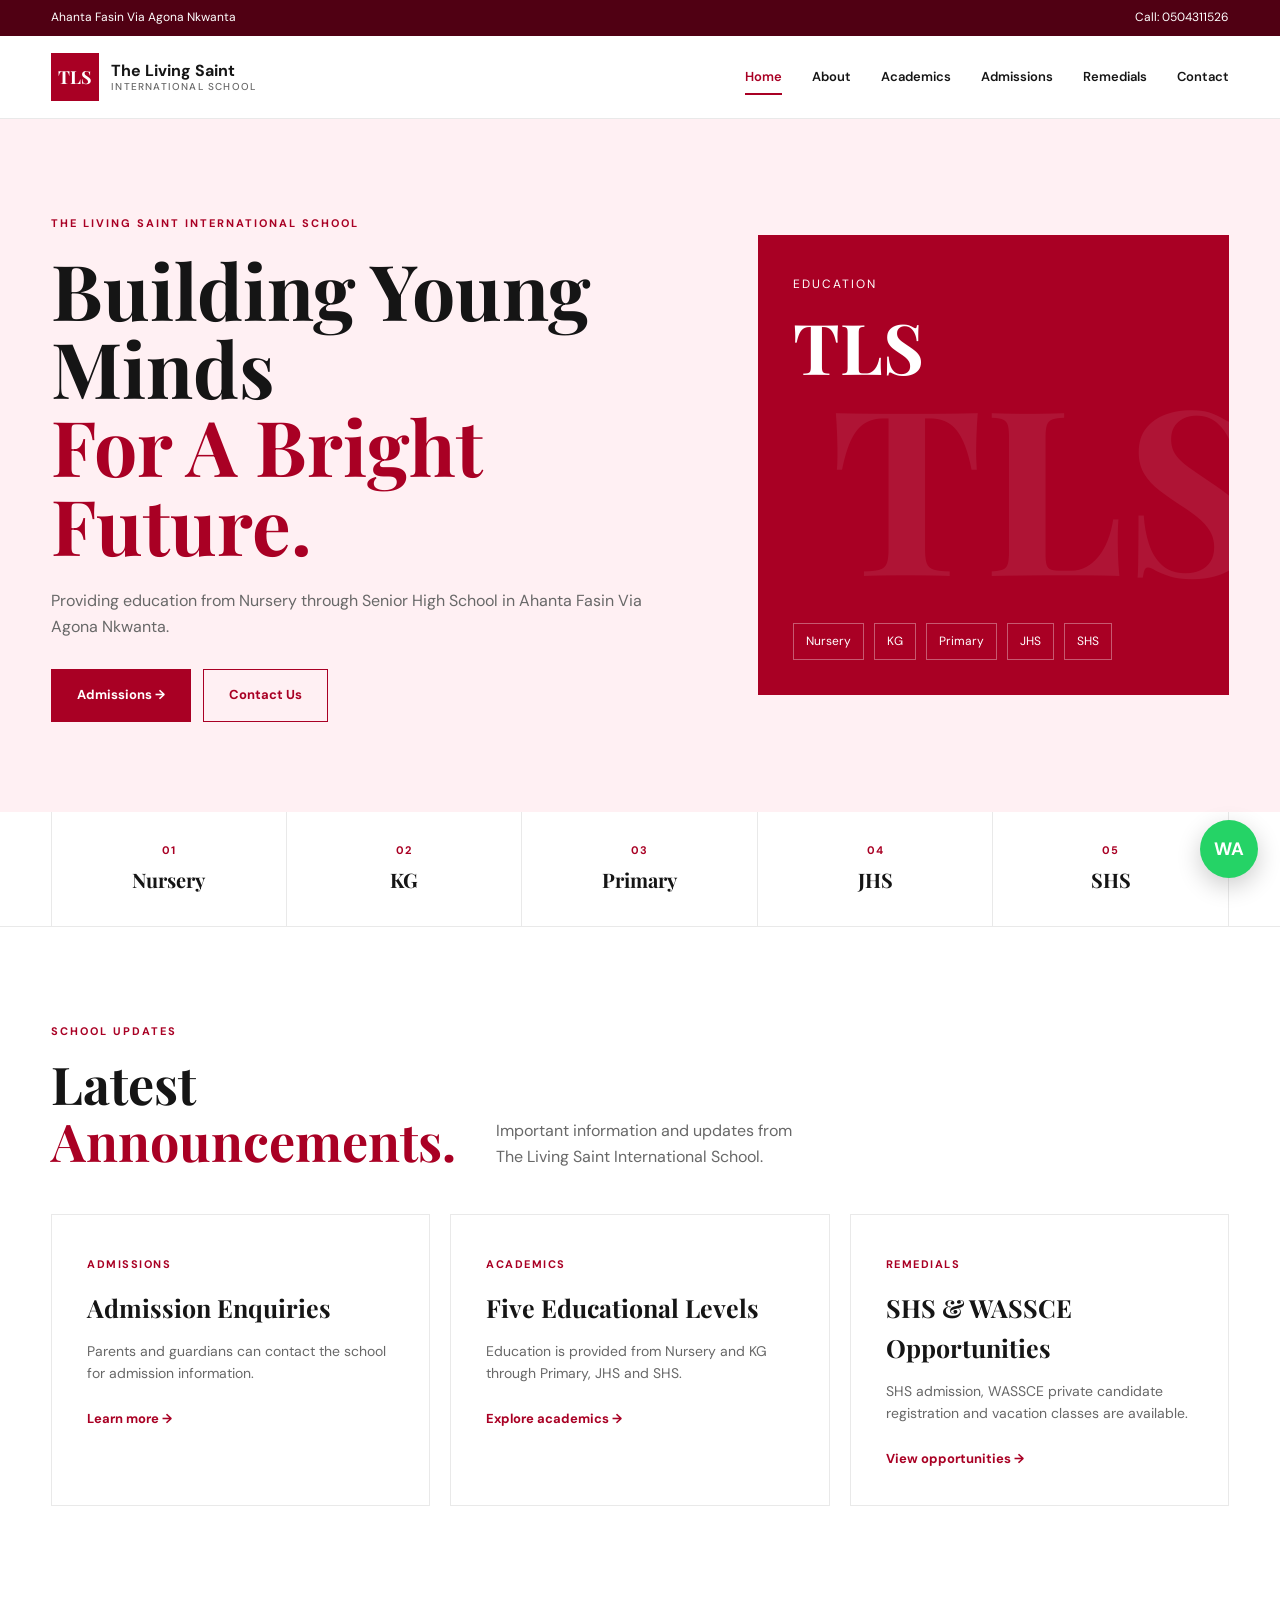
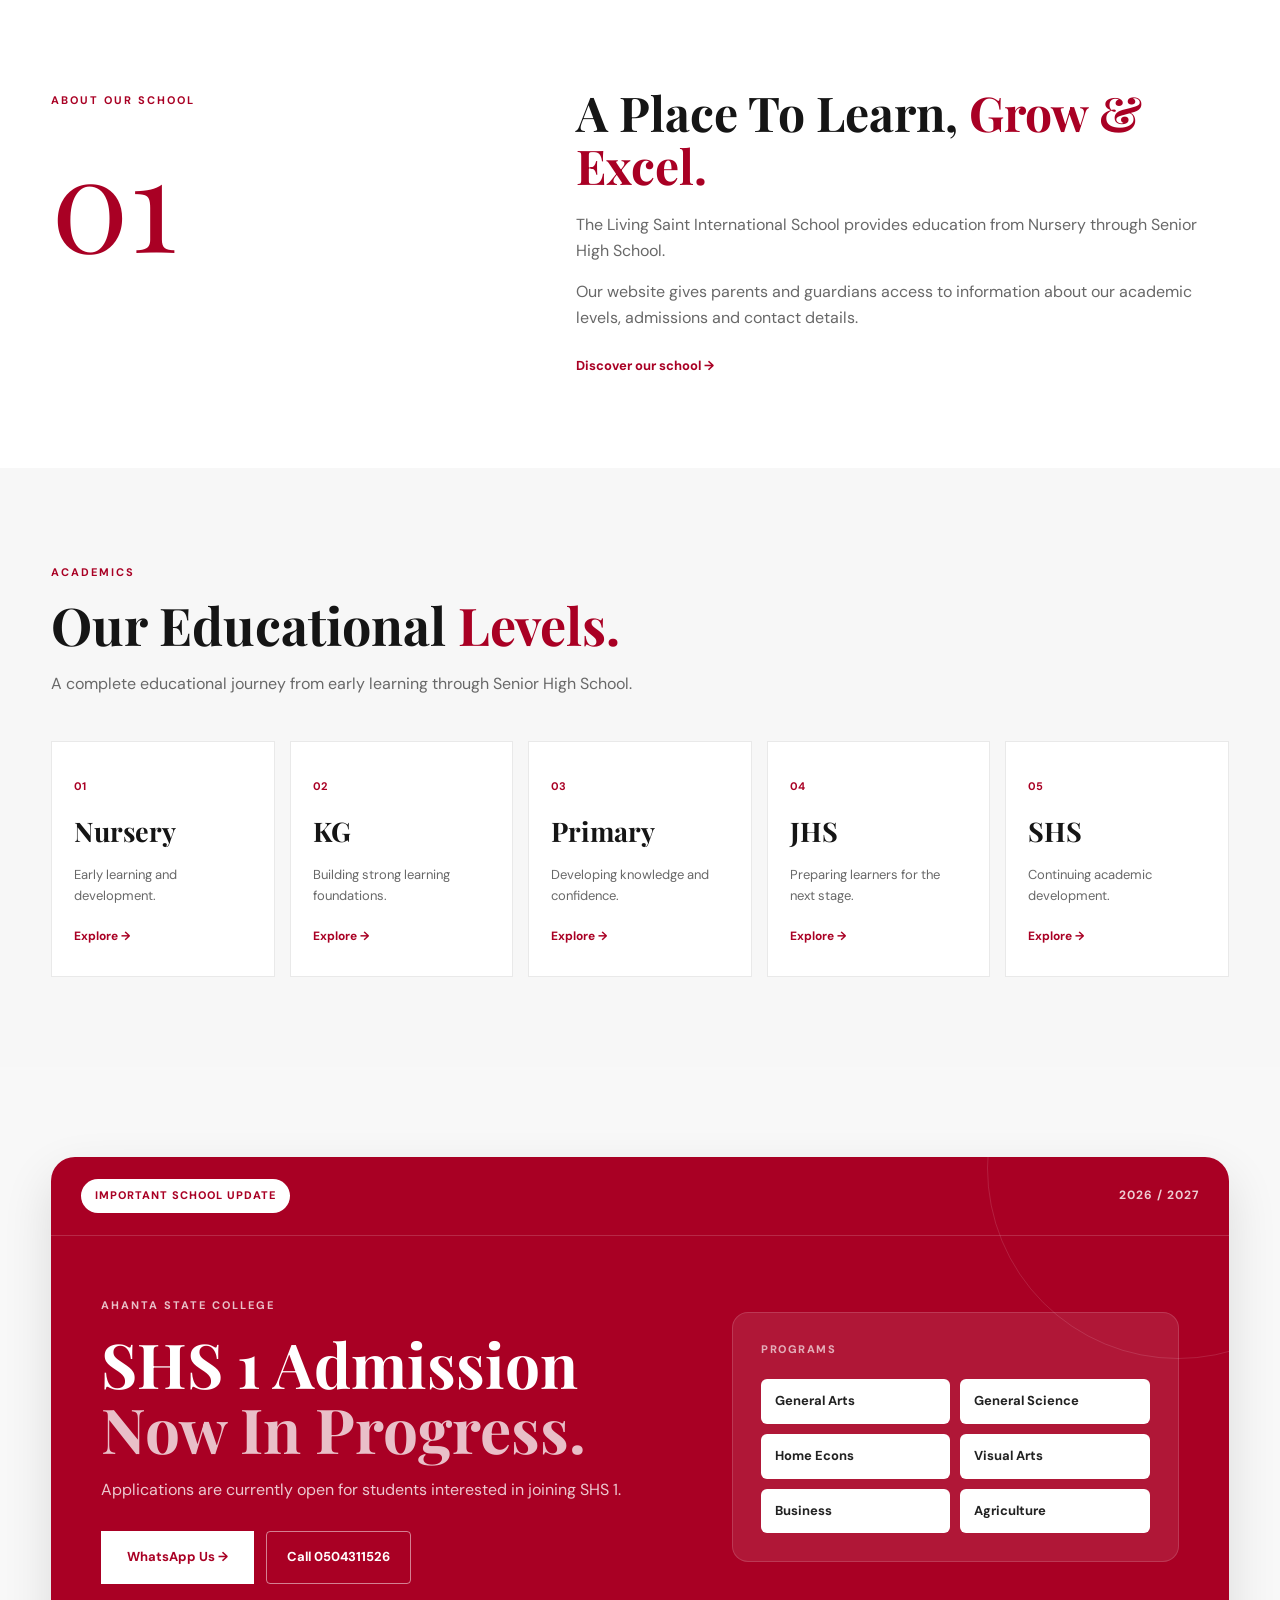
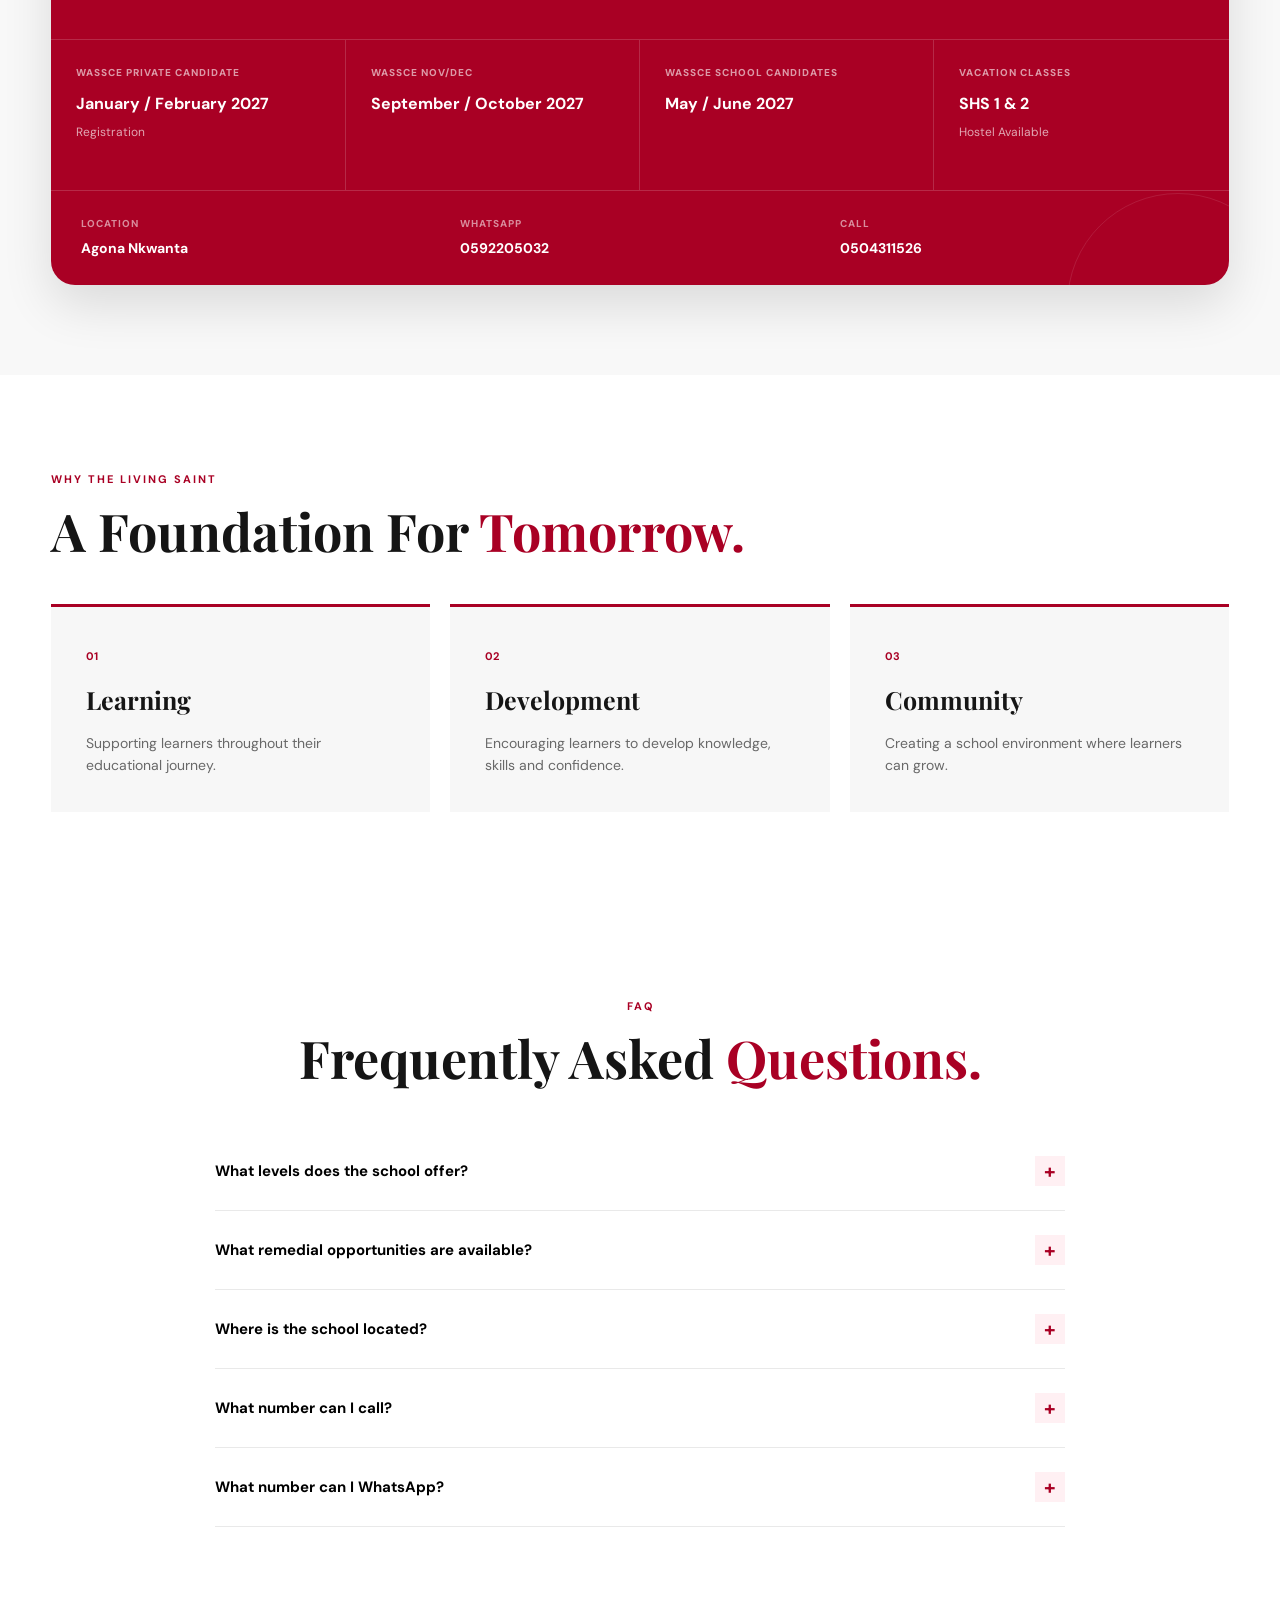
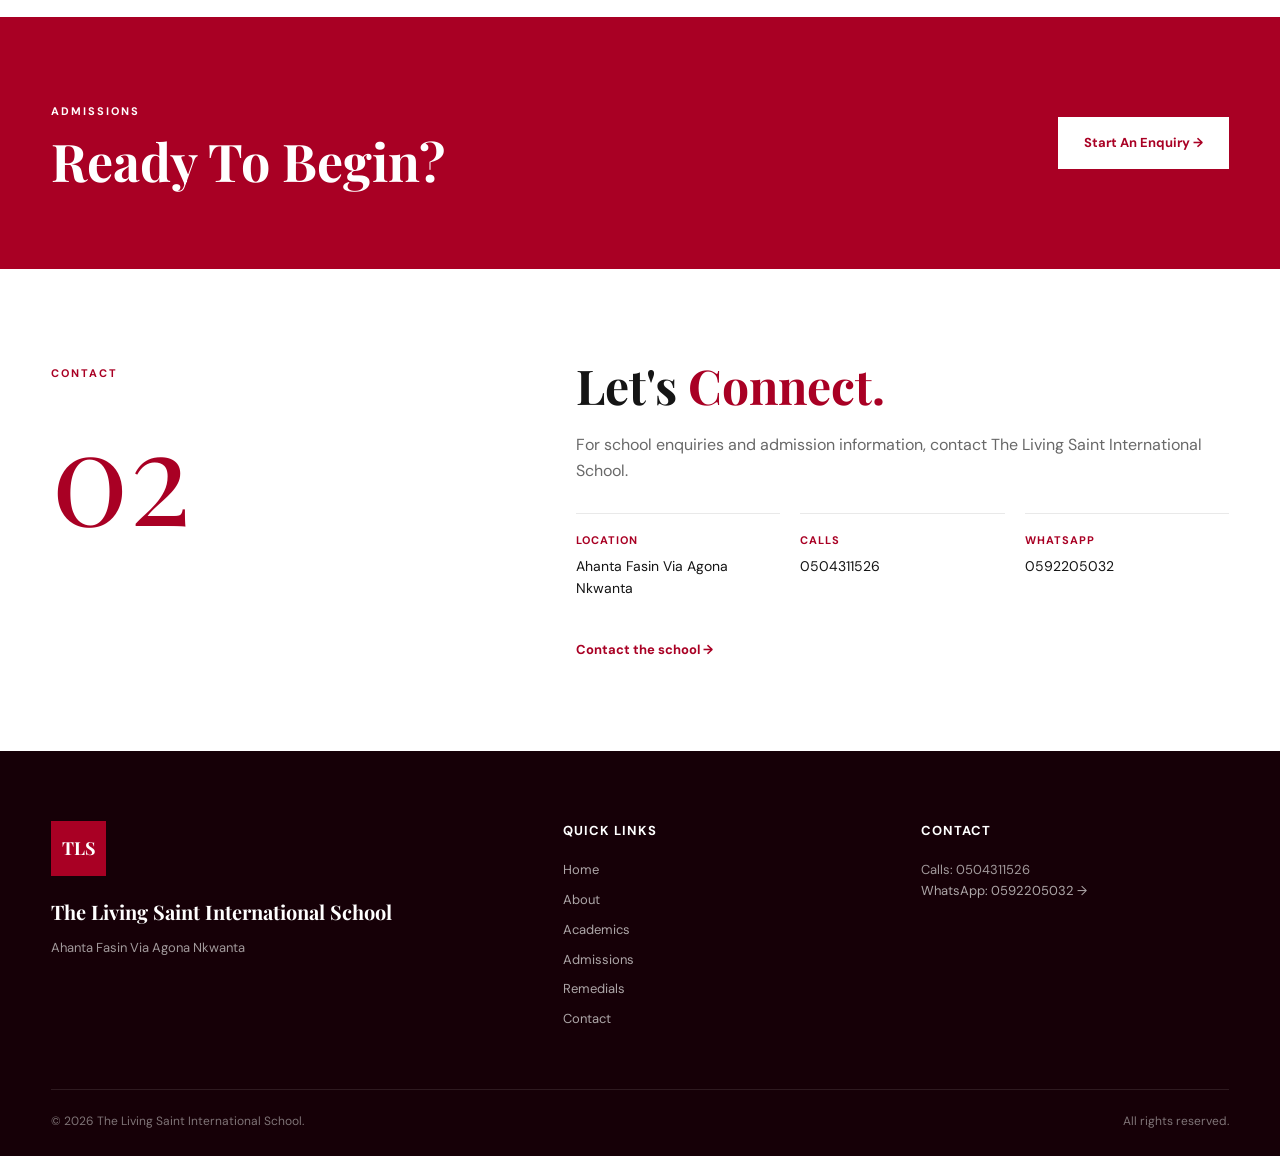
<file: index.html>
<!DOCTYPE html>
<html lang="en">
<head>
    <meta charset="UTF-8">
    <meta name="viewport" content="width=device-width, initial-scale=1.0">

    <title>The Living Saint International School | Home</title>

    <meta
        name="description"
        content="The Living Saint International School — Nursery, KG, Primary, JHS and SHS at Ahanta Fasin Via Agona Nkwanta."
    >

    <link rel="icon" href="data:image/svg+xml,
    <svg xmlns='http://www.w3.org/2000/svg' viewBox='0 0 100 100'>
        <rect width='100' height='100' rx='15' fill='%23a90024'/>
        <text x='50' y='65' text-anchor='middle' font-size='42' font-family='serif' font-weight='bold' fill='white'>TLS</text>
    </svg>">

    <link rel="stylesheet" href="style.css">

    <link
        href="https://fonts.googleapis.com/css2?family=DM+Sans:wght@400;500;600;700;800&family=Playfair+Display:wght@500;600;700&display=swap"
        rel="stylesheet"
    >
</head>

<body>

<!-- TOP BAR -->
<div class="top-bar">
    <div class="container top-bar-inner">
        <span>Ahanta Fasin Via Agona Nkwanta</span>
        <span>Call: 0504311526</span>
    </div>
</div>


<!-- HEADER -->
<header class="site-header">
    <div class="container header-inner">

        <a href="index.html" class="logo">
            <span class="logo-mark">TLS</span>

            <span class="logo-text">
                The Living Saint
                <small>International School</small>
            </span>
        </a>

        <button class="menu-button" id="menuButton">
            ☰
        </button>

        <nav class="navigation" id="navigation">
            <a href="index.html" class="active">Home</a>
            <a href="about.html">About</a>
            <a href="academics.html">Academics</a>
            <a href="admissions.html">Admissions</a>
            <a href="#remedials">Remedials</a>
            <a href="contact.html">Contact</a>
        </nav>

    </div>
</header>


<!-- HERO -->
<section class="hero">

    <div class="container hero-grid">

        <div class="hero-content reveal">

            <span class="small-title">
                THE LIVING SAINT INTERNATIONAL SCHOOL
            </span>

            <h1>
                Building Young Minds
                <span>For A Bright Future.</span>
            </h1>

            <p>
                Providing education from Nursery through
                Senior High School in Ahanta Fasin Via
                Agona Nkwanta.
            </p>

            <div class="hero-buttons">

                <a href="admissions.html" class="btn btn-red">
                    Admissions →
                </a>

                <a href="contact.html" class="btn btn-outline">
                    Contact Us
                </a>

            </div>

        </div>


        <div class="hero-card reveal">

            <div class="hero-card-top">
                <span>EDUCATION</span>
                <strong>TLS</strong>
            </div>

            <div class="hero-card-bottom">
                <span>Nursery</span>
                <span>KG</span>
                <span>Primary</span>
                <span>JHS</span>
                <span>SHS</span>
            </div>

        </div>

    </div>

</section>


<!-- EDUCATIONAL LEVELS -->
<section class="levels-section">

    <div class="container levels-grid">

        <div class="level-item">
            <span>01</span>
            <strong>Nursery</strong>
        </div>

        <div class="level-item">
            <span>02</span>
            <strong>KG</strong>
        </div>

        <div class="level-item">
            <span>03</span>
            <strong>Primary</strong>
        </div>

        <div class="level-item">
            <span>04</span>
            <strong>JHS</strong>
        </div>

        <div class="level-item">
            <span>05</span>
            <strong>SHS</strong>
        </div>

    </div>

</section>


<!-- ANNOUNCEMENTS -->
<section class="section announcements">

    <div class="container">

        <div class="section-heading split-heading">

            <div>

                <span class="small-title">
                    SCHOOL UPDATES
                </span>

                <h2>
                    Latest
                    <span>Announcements.</span>
                </h2>

            </div>

            <p>
                Important information and updates from
                The Living Saint International School.
            </p>

        </div>


        <div class="announcement-grid">

            <div class="announcement-card reveal">

                <span class="announcement-date">
                    ADMISSIONS
                </span>

                <h3>
                    Admission Enquiries
                </h3>

                <p>
                    Parents and guardians can contact the
                    school for admission information.
                </p>

                <a href="admissions.html">
                    Learn more →
                </a>

            </div>


            <div class="announcement-card reveal">

                <span class="announcement-date">
                    ACADEMICS
                </span>

                <h3>
                    Five Educational Levels
                </h3>

                <p>
                    Education is provided from Nursery and KG
                    through Primary, JHS and SHS.
                </p>

                <a href="academics.html">
                    Explore academics →
                </a>

            </div>


            <div class="announcement-card reveal">

                <span class="announcement-date">
                    REMEDIALS
                </span>

                <h3>
                    SHS & WASSCE Opportunities
                </h3>

                <p>
                    SHS admission, WASSCE private candidate
                    registration and vacation classes are available.
                </p>

                <a href="#remedials">
                    View opportunities →
                </a>

            </div>

        </div>

    </div>

</section>


<!-- ABOUT PREVIEW -->
<section class="section about-section">

    <div class="container two-column">

        <div class="section-label">

            <span class="small-title">
                ABOUT OUR SCHOOL
            </span>

            <span class="large-number">
                01
            </span>

        </div>


        <div class="content-block">

            <h2>
                A Place To Learn,
                <span>Grow & Excel.</span>
            </h2>

            <p>
                The Living Saint International School provides
                education from Nursery through Senior High School.
            </p>

            <p>
                Our website gives parents and guardians access
                to information about our academic levels,
                admissions and contact details.
            </p>

            <a href="about.html" class="text-link">
                Discover our school →
            </a>

        </div>

    </div>

</section>


<!-- ACADEMICS -->
<section class="section academics-section">

    <div class="container">

        <div class="section-heading">

            <span class="small-title">
                ACADEMICS
            </span>

            <h2>
                Our Educational
                <span>Levels.</span>
            </h2>

            <p>
                A complete educational journey from early learning
                through Senior High School.
            </p>

        </div>


        <div class="academic-grid">

            <a href="academics.html" class="academic-card reveal">
                <span>01</span>
                <h3>Nursery</h3>
                <p>Early learning and development.</p>
                <strong>Explore →</strong>
            </a>

            <a href="academics.html" class="academic-card reveal">
                <span>02</span>
                <h3>KG</h3>
                <p>Building strong learning foundations.</p>
                <strong>Explore →</strong>
            </a>

            <a href="academics.html" class="academic-card reveal">
                <span>03</span>
                <h3>Primary</h3>
                <p>Developing knowledge and confidence.</p>
                <strong>Explore →</strong>
            </a>

            <a href="academics.html" class="academic-card reveal">
                <span>04</span>
                <h3>JHS</h3>
                <p>Preparing learners for the next stage.</p>
                <strong>Explore →</strong>
            </a>

            <a href="academics.html" class="academic-card reveal">
                <span>05</span>
                <h3>SHS</h3>
                <p>Continuing academic development.</p>
                <strong>Explore →</strong>
            </a>

        </div>

    </div>

</section>


<!-- REMEDIALS -->
<!-- REMEDIALS -->
<section class="section remedials-section" id="remedials">
    <div class="container">

        <div class="remedial-banner reveal">

            <div class="remedial-banner-top">
                <span class="remedial-badge">IMPORTANT SCHOOL UPDATE</span>
                <span class="remedial-year">2026 / 2027</span>
            </div>

            <div class="remedial-banner-content">

                <div class="remedial-main-info">
                    <span class="small-title">AHANTA STATE COLLEGE</span>

                    <h2>
                        SHS 1 Admission
                        <span>Now In Progress.</span>
                    </h2>

                    <p>
                        Applications are currently open for students
                        interested in joining SHS 1.
                    </p>

                    <div class="remedial-buttons">
                        <a
                            href="https://wa.me/233592205032"
                            target="_blank"
                            class="btn btn-white"
                        >
                            WhatsApp Us →
                        </a>

                        <a
                            href="tel:0504311526"
                            class="remedial-call-btn"
                        >
                            Call 0504311526
                        </a>
                    </div>
                </div>

                <div class="remedial-side-info">

                    <div class="remedial-info-item">
                        <span>PROGRAMS</span>

                        <div class="program-list">
                            <span>General Arts</span>
                            <span>General Science</span>
                            <span>Home Econs</span>
                            <span>Visual Arts</span>
                            <span>Business</span>
                            <span>Agriculture</span>
                        </div>
                    </div>

                </div>

            </div>

            <div class="remedial-opportunities">

                <div class="remedial-box">
                    <span>WASSCE PRIVATE CANDIDATE</span>
                    <strong>January / February 2027</strong>
                    <p>Registration</p>
                </div>

                <div class="remedial-box">
                    <span>WASSCE NOV/DEC</span>
                    <strong>September / October 2027</strong>
                </div>

                <div class="remedial-box">
                    <span>WASSCE SCHOOL CANDIDATES</span>
                    <strong>May / June 2027</strong>
                </div>

                <div class="remedial-box">
                    <span>VACATION CLASSES</span>
                    <strong>SHS 1 & 2</strong>
                    <p>Hostel Available</p>
                </div>

            </div>

            <div class="remedial-banner-bottom">

                <div>
                    <span>LOCATION</span>
                    <strong>Agona Nkwanta</strong>
                </div>

                <div>
                    <span>WHATSAPP</span>
                    <strong>0592205032</strong>
                </div>

                <div>
                    <span>CALL</span>
                    <strong>0504311526</strong>
                </div>

            </div>

        </div>

    </div>
</section>


<!-- WHY THE LIVING SAINT -->
<section class="section why-section">

    <div class="container">

        <div class="section-heading">

            <span class="small-title">
                WHY THE LIVING SAINT
            </span>

            <h2>
                A Foundation For
                <span>Tomorrow.</span>
            </h2>

        </div>


        <div class="why-grid">

            <div class="why-card reveal">

                <span>01</span>

                <h3>
                    Learning
                </h3>

                <p>
                    Supporting learners throughout their
                    educational journey.
                </p>

            </div>


            <div class="why-card reveal">

                <span>02</span>

                <h3>
                    Development
                </h3>

                <p>
                    Encouraging learners to develop knowledge,
                    skills and confidence.
                </p>

            </div>


            <div class="why-card reveal">

                <span>03</span>

                <h3>
                    Community
                </h3>

                <p>
                    Creating a school environment where
                    learners can grow.
                </p>

            </div>

        </div>

    </div>

</section>


<!-- FAQ -->
<section class="section faq-section">

    <div class="container faq-container">

        <div class="section-heading center-heading">

            <span class="small-title">
                FAQ
            </span>

            <h2>
                Frequently Asked
                <span>Questions.</span>
            </h2>

        </div>


        <div class="faq-item">

            <button class="faq-question">
                What levels does the school offer?
                <span class="faq-icon">+</span>
            </button>

            <div class="faq-answer">

                <p>
                    The school offers Nursery, KG, Primary,
                    JHS and SHS.
                </p>

            </div>

        </div>


        <div class="faq-item">

            <button class="faq-question">
                What remedial opportunities are available?
                <span class="faq-icon">+</span>
            </button>

            <div class="faq-answer">

                <p>
                    SHS 1 admission, WASSCE private candidate
                    registration, WASSCE Nov/Dec and SHS 1 & 2
                    vacation classes are available.
                </p>

            </div>

        </div>


        <div class="faq-item">

            <button class="faq-question">
                Where is the school located?
                <span class="faq-icon">+</span>
            </button>

            <div class="faq-answer">

                <p>
                    The school is located at Ahanta Fasin
                    Via Agona Nkwanta.
                </p>

            </div>

        </div>


        <div class="faq-item">

            <button class="faq-question">
                What number can I call?
                <span class="faq-icon">+</span>
            </button>

            <div class="faq-answer">

                <p>
                    You can call the school on 0504311526.
                </p>

            </div>

        </div>


        <div class="faq-item">

            <button class="faq-question">
                What number can I WhatsApp?
                <span class="faq-icon">+</span>
            </button>

            <div class="faq-answer">

                <p>
                    You can WhatsApp the school on 0592205032.
                </p>

            </div>

        </div>

    </div>

</section>


<!-- CTA -->
<section class="cta-section">

    <div class="container cta-inner">

        <div>

            <span class="small-title">
                ADMISSIONS
            </span>

            <h2>
                Ready To Begin?
            </h2>

        </div>

        <a href="admissions.html" class="btn btn-white">
            Start An Enquiry →
        </a>

    </div>

</section>


<!-- CONTACT PREVIEW -->
<section class="section contact-preview">

    <div class="container two-column">

        <div class="section-label">

            <span class="small-title">
                CONTACT
            </span>

            <span class="large-number">
                02
            </span>

        </div>


        <div class="content-block">

            <h2>
                Let's
                <span>Connect.</span>
            </h2>

            <p>
                For school enquiries and admission information,
                contact The Living Saint International School.
            </p>


            <div class="contact-details">

                <div>
                    <strong>Location</strong>
                    <span>
                        Ahanta Fasin Via Agona Nkwanta
                    </span>
                </div>

                <div>
                    <strong>Calls</strong>
                    <span>
                        0504311526
                    </span>
                </div>

                <div>
                    <strong>WhatsApp</strong>
                    <span>
                        0592205032
                    </span>
                </div>

            </div>


            <a href="contact.html" class="text-link">
                Contact the school →
            </a>

        </div>

    </div>

</section>


<!-- FOOTER -->
<footer class="site-footer">

    <div class="container footer-grid">

        <div>

            <div class="footer-logo">
                TLS
            </div>

            <h3>
                The Living Saint
                International School
            </h3>

            <p>
                Ahanta Fasin Via Agona Nkwanta
            </p>

        </div>


        <div>

            <h4>
                Quick Links
            </h4>

            <a href="index.html">Home</a>
            <a href="about.html">About</a>
            <a href="academics.html">Academics</a>
            <a href="admissions.html">Admissions</a>
            <a href="#remedials">Remedials</a>
            <a href="contact.html">Contact</a>

        </div>


        <div>

            <h4>
                Contact
            </h4>

            <p>
                Calls: 0504311526
            </p>

            <a
                href="https://wa.me/233592205032"
                target="_blank"
            >
                WhatsApp: 0592205032 →
            </a>

        </div>

    </div>


    <div class="container footer-bottom">

        <span>
            © <span id="year"></span>
            The Living Saint International School.
        </span>

        <span>
            All rights reserved.
        </span>

    </div>

</footer>


<!-- FLOATING WHATSAPP -->
<a
    href="https://wa.me/233592205032"
    target="_blank"
    class="whatsapp-float"
    aria-label="WhatsApp"
>
    WA
</a>


<!-- BACK TO TOP -->
<button id="backToTop" class="back-to-top">
    ↑
</button>


<script src="script.js"></script>

</body>
</html>
</file>
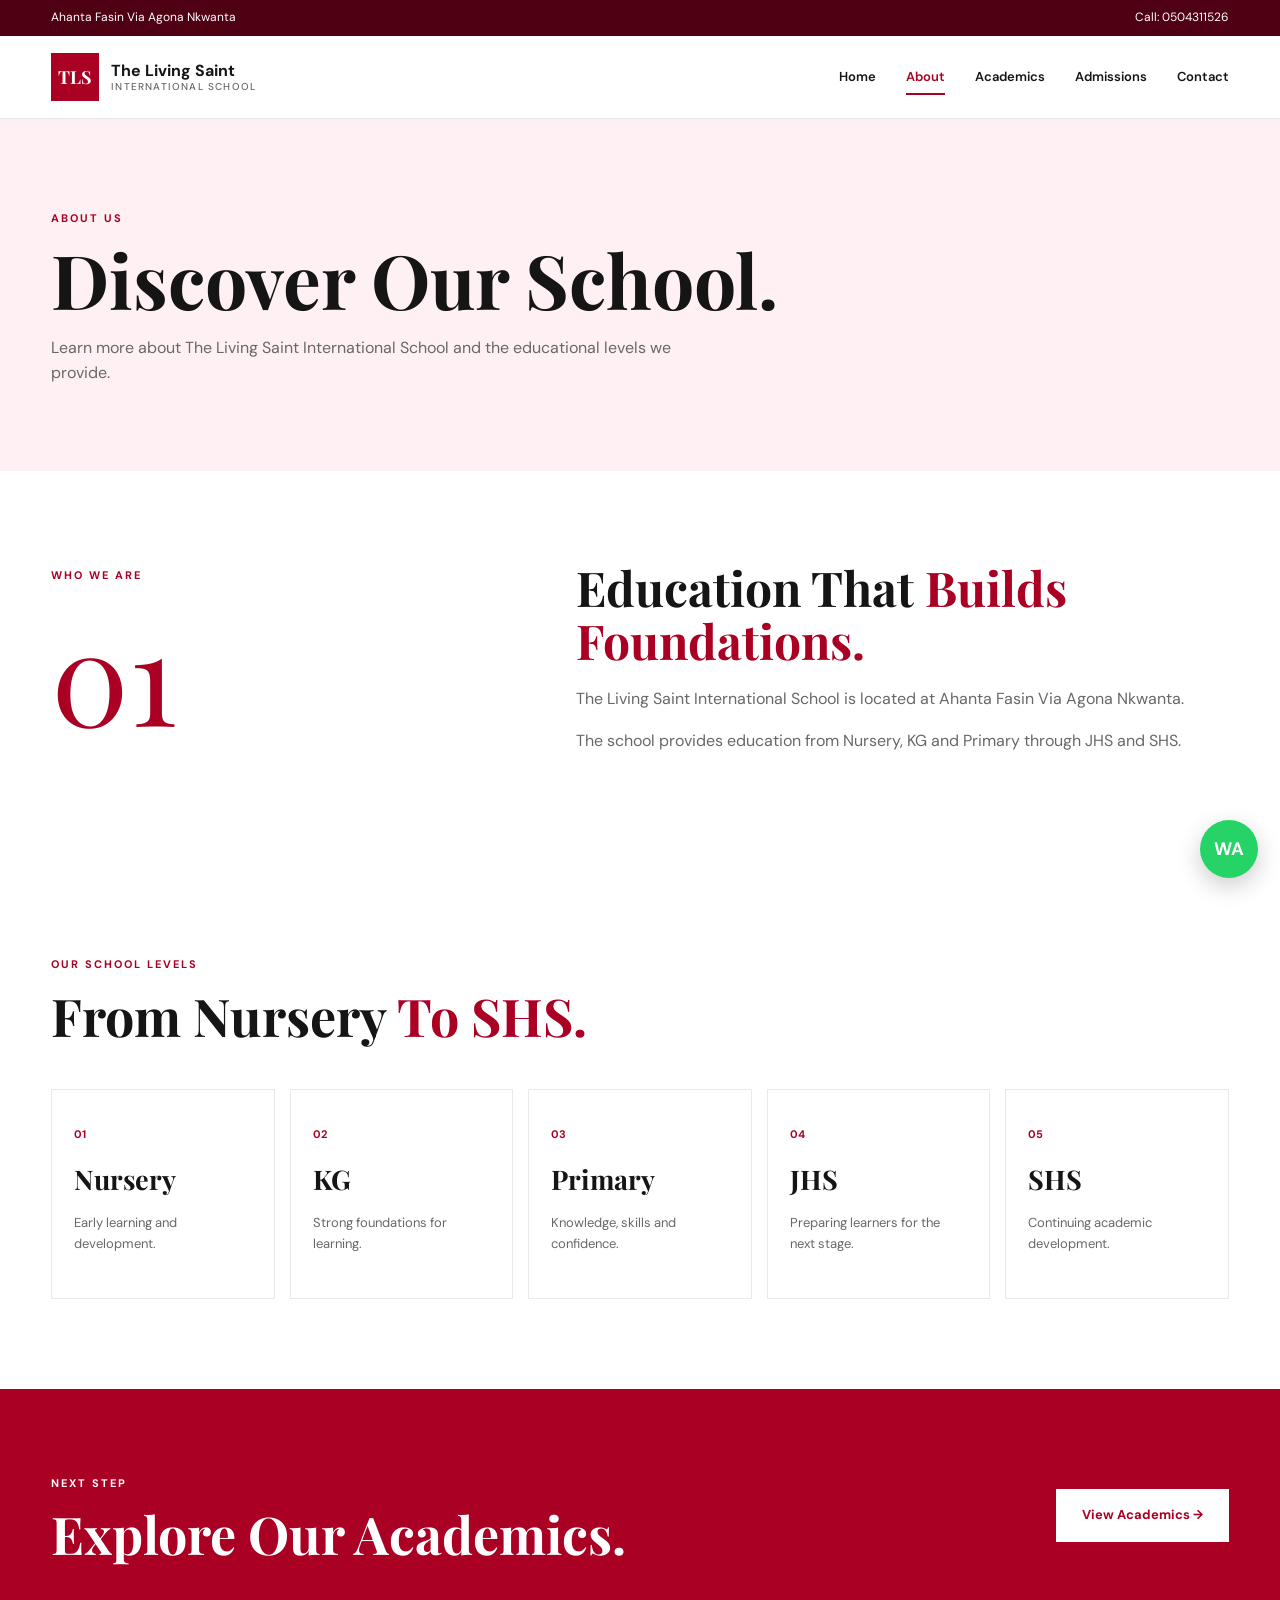
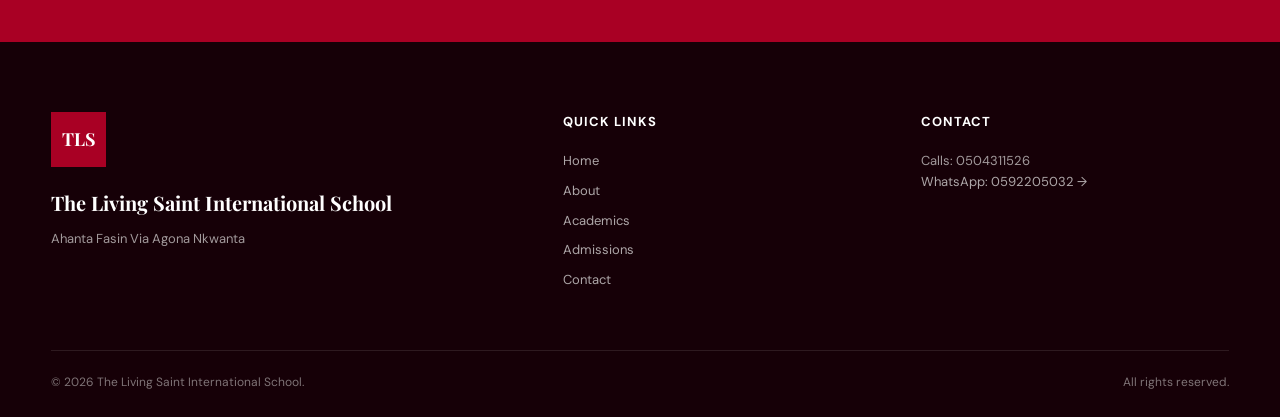
<file: about.html>
<!DOCTYPE html>
<html lang="en">
<head>
    <meta charset="UTF-8">
    <meta name="viewport" content="width=device-width, initial-scale=1.0">

    <title>About | The Living Saint International School</title>

    <meta name="description" content="The Living Saint International School — Nursery, KG, Primary, JHS and SHS at Ahanta Fasin Via Agona Nkwanta.">

<link rel="icon" href="data:image/svg+xml,
<svg xmlns='http://www.w3.org/2000/svg' viewBox='0 0 100 100'>
<rect width='100' height='100' rx='15' fill='%23a90024'/>
<text x='50' y='65' text-anchor='middle' font-size='42' font-family='serif' font-weight='bold' fill='white'>TLS</text>
</svg>">

    <link rel="stylesheet" href="style.css">

    <link href="https://fonts.googleapis.com/css2?family=DM+Sans:wght@400;500;600;700;800&family=Playfair+Display:wght@500;600;700&display=swap" rel="stylesheet">
</head>

<body>

<div class="top-bar">
    <div class="container top-bar-inner">
        <span>Ahanta Fasin Via Agona Nkwanta</span>
        <span>Call: 0504311526</span>
    </div>
</div>


<header class="site-header">

    <div class="container header-inner">

        <a href="index.html" class="logo">
            <span class="logo-mark">TLS</span>

            <span class="logo-text">
                The Living Saint
                <small>International School</small>
            </span>
        </a>

        <button class="menu-button" id="menuButton">☰</button>

        <nav class="navigation" id="navigation">
            <a href="index.html">Home</a>
            <a href="about.html" class="active">About</a>
            <a href="academics.html">Academics</a>
            <a href="admissions.html">Admissions</a>
            <a href="contact.html">Contact</a>
        </nav>

    </div>

</header>


<section class="page-hero">

    <div class="container">

        <span class="small-title">ABOUT US</span>

        <h1>
            Discover Our
            <span>School.</span>
        </h1>

        <p>
            Learn more about The Living Saint International School
            and the educational levels we provide.
        </p>

    </div>

</section>


<section class="section">

    <div class="container two-column">

        <div class="section-label">

            <span class="small-title">
                WHO WE ARE
            </span>

            <span class="large-number">
                01
            </span>

        </div>


        <div class="content-block">

            <h2>
                Education That
                <span>Builds Foundations.</span>
            </h2>

            <p>
                The Living Saint International School is located
                at Ahanta Fasin Via Agona Nkwanta.
            </p>

            <p>
                The school provides education from Nursery,
                KG and Primary through JHS and SHS.
            </p>

        </div>

    </div>

</section>


<section class="section light-section">

    <div class="container">

        <div class="section-heading">

            <span class="small-title">
                OUR SCHOOL LEVELS
            </span>

            <h2>
                From Nursery
                <span>To SHS.</span>
            </h2>

        </div>


        <div class="academic-grid">

            <div class="academic-card">
                <span>01</span>
                <h3>Nursery</h3>
                <p>Early learning and development.</p>
            </div>

            <div class="academic-card">
                <span>02</span>
                <h3>KG</h3>
                <p>Strong foundations for learning.</p>
            </div>

            <div class="academic-card">
                <span>03</span>
                <h3>Primary</h3>
                <p>Knowledge, skills and confidence.</p>
            </div>

            <div class="academic-card">
                <span>04</span>
                <h3>JHS</h3>
                <p>Preparing learners for the next stage.</p>
            </div>

            <div class="academic-card">
                <span>05</span>
                <h3>SHS</h3>
                <p>Continuing academic development.</p>
            </div>

        </div>

    </div>

</section>


<section class="cta-section">

    <div class="container cta-inner">

        <div>

            <span class="small-title">
                NEXT STEP
            </span>

            <h2>
                Explore Our Academics.
            </h2>

        </div>

        <a href="academics.html" class="btn btn-white">
            View Academics →
        </a>

    </div>

</section>


<footer class="site-footer">

    <div class="container footer-grid">

        <div>
            <div class="footer-logo">TLS</div>

            <h3>
                The Living Saint International School
            </h3>

            <p>
                Ahanta Fasin Via Agona Nkwanta
            </p>
        </div>

        <div>

            <h4>Quick Links</h4>

            <a href="index.html">Home</a>
            <a href="about.html">About</a>
            <a href="academics.html">Academics</a>
            <a href="admissions.html">Admissions</a>
            <a href="contact.html">Contact</a>

        </div>

        <div>

            <h4>Contact</h4>

            <p>Calls: 0504311526</p>

            <a
                href="https://wa.me/233592205032"
                target="_blank"
            >
                WhatsApp: 0592205032 →
            </a>

        </div>

    </div>


    <div class="container footer-bottom">

        <span>
            © <span id="year"></span>
            The Living Saint International School.
        </span>

        <span>All rights reserved.</span>

    </div>

</footer>


<a
    href="https://wa.me/233592205032"
    target="_blank"
    class="whatsapp-float"
>
    WA
</a>


<button id="backToTop" class="back-to-top">
    ↑
</button>


<script src="script.js"></script>

</body>
</html>
</file>
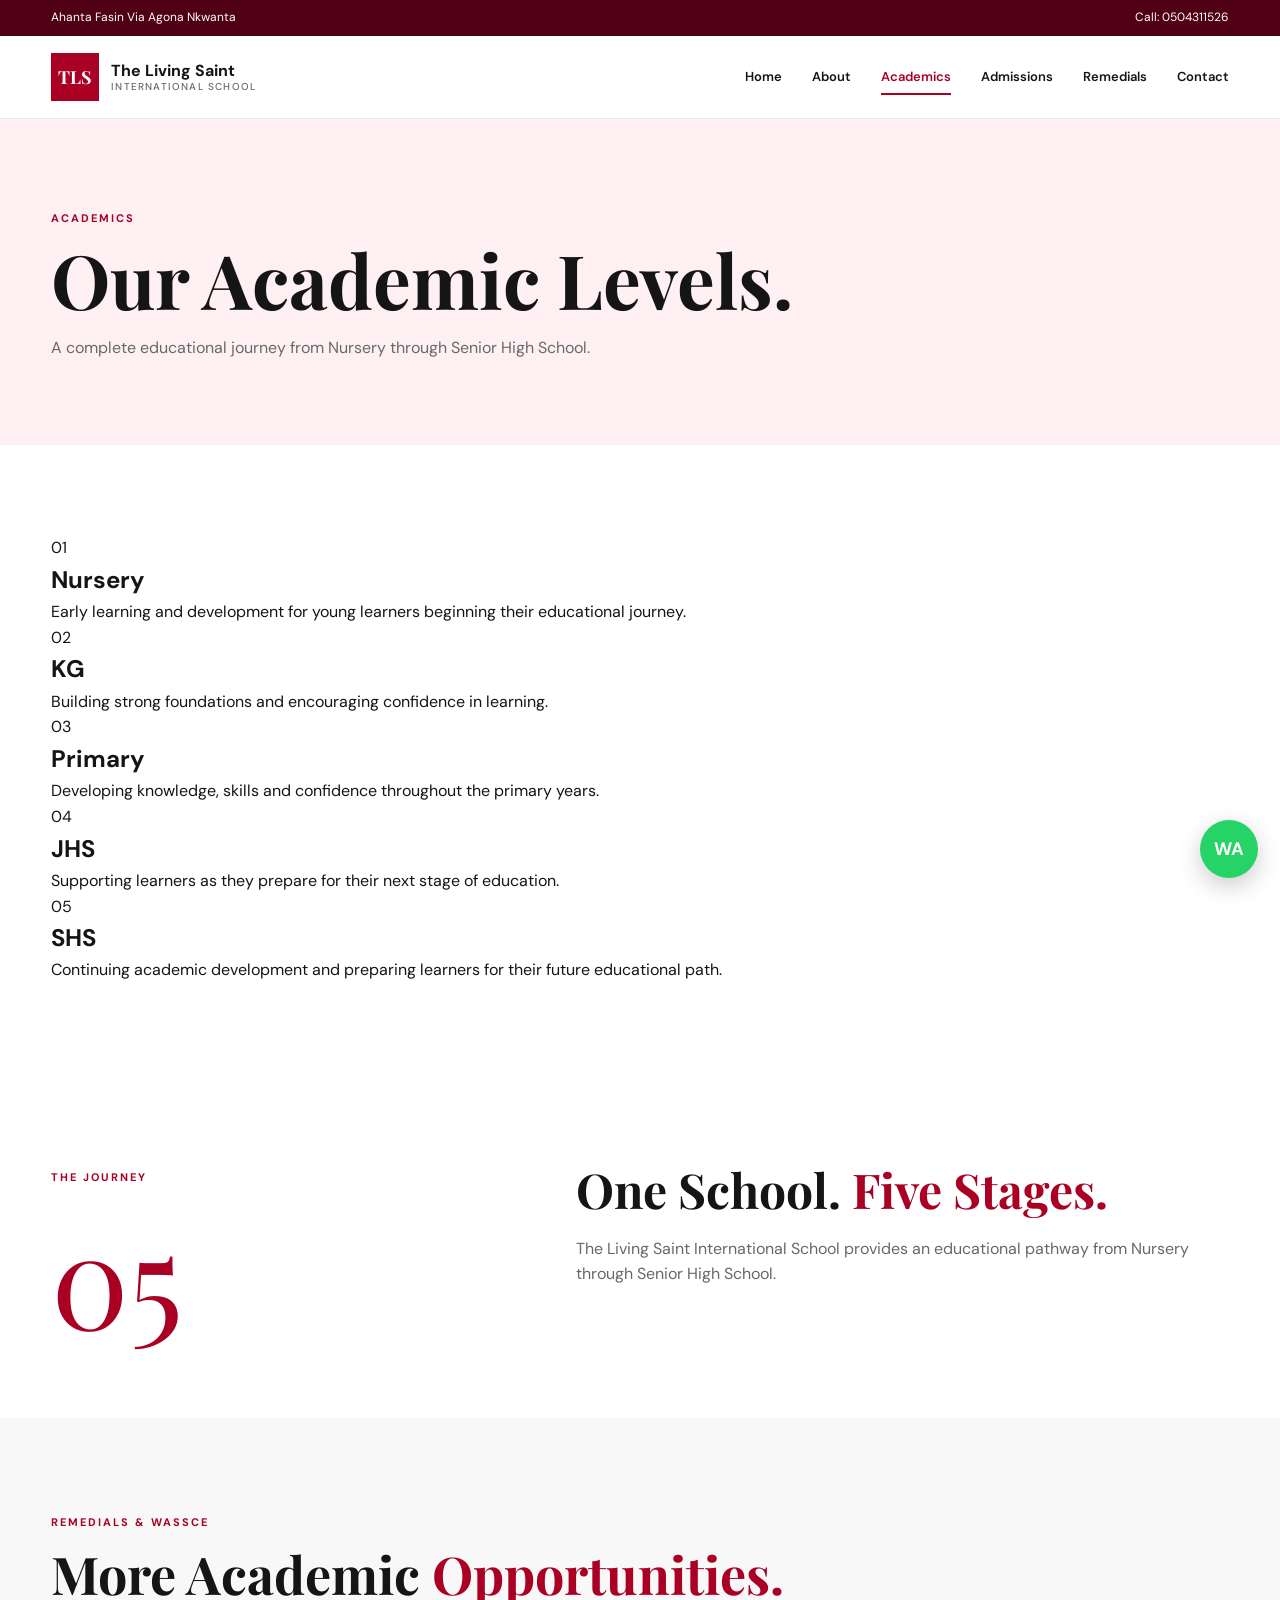
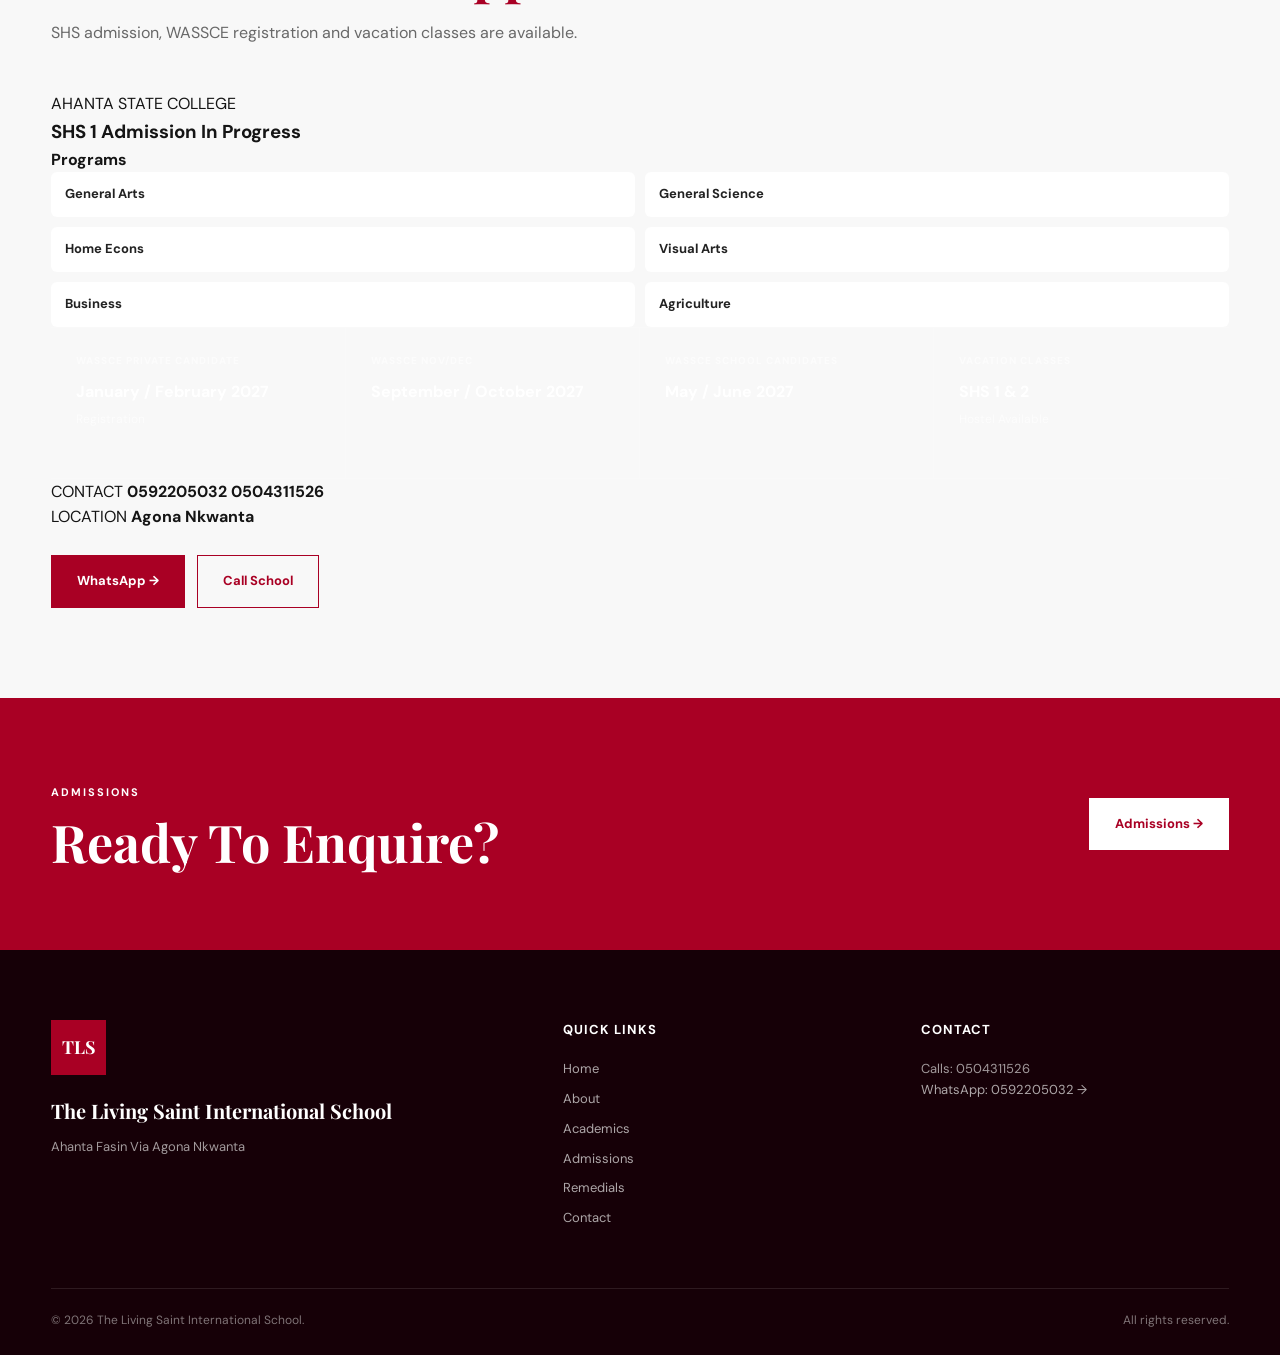
<file: academics.html>
<!DOCTYPE html>
<html lang="en">

<head>

    <meta charset="UTF-8">
    <meta name="viewport" content="width=device-width, initial-scale=1.0">

    <title>Academics | The Living Saint International School</title>

    <meta
        name="description"
        content="The Living Saint International School — Nursery, KG, Primary, JHS and SHS at Ahanta Fasin Via Agona Nkwanta."
    >

    <link rel="icon" href="data:image/svg+xml,
    <svg xmlns='http://www.w3.org/2000/svg' viewBox='0 0 100 100'>
        <rect width='100' height='100' rx='15' fill='%23a90024'/>
        <text x='50' y='65' text-anchor='middle' font-size='42' font-family='serif' font-weight='bold' fill='white'>TLS</text>
    </svg>">

    <link rel="stylesheet" href="style.css">

    <link
        href="https://fonts.googleapis.com/css2?family=DM+Sans:wght@400;500;600;700;800&family=Playfair+Display:wght@500;600;700&display=swap"
        rel="stylesheet"
    >

</head>

<body>

<div class="top-bar">

    <div class="container top-bar-inner">

        <span>
            Ahanta Fasin Via Agona Nkwanta
        </span>

        <span>
            Call: 0504311526
        </span>

    </div>

</div>


<header class="site-header">

    <div class="container header-inner">

        <a href="index.html" class="logo">

            <span class="logo-mark">
                TLS
            </span>

            <span class="logo-text">
                The Living Saint
                <small>
                    International School
                </small>
            </span>

        </a>


        <button class="menu-button" id="menuButton">
            ☰
        </button>


        <nav class="navigation" id="navigation">

            <a href="index.html">
                Home
            </a>

            <a href="about.html">
                About
            </a>

            <a href="academics.html" class="active">
                Academics
            </a>

            <a href="admissions.html">
                Admissions
            </a>

            <a href="index.html#remedials">
                Remedials
            </a>

            <a href="contact.html">
                Contact
            </a>

        </nav>

    </div>

</header>


<section class="page-hero">

    <div class="container">

        <span class="small-title">
            ACADEMICS
        </span>

        <h1>
            Our Academic
            <span>Levels.</span>
        </h1>

        <p>
            A complete educational journey from Nursery
            through Senior High School.
        </p>

    </div>

</section>


<section class="section">

    <div class="container">

        <div class="academic-large-grid">

            <div class="academic-large-card reveal">

                <span>01</span>

                <h2>
                    Nursery
                </h2>

                <p>
                    Early learning and development for young
                    learners beginning their educational journey.
                </p>

            </div>


            <div class="academic-large-card reveal">

                <span>02</span>

                <h2>
                    KG
                </h2>

                <p>
                    Building strong foundations and encouraging
                    confidence in learning.
                </p>

            </div>


            <div class="academic-large-card reveal">

                <span>03</span>

                <h2>
                    Primary
                </h2>

                <p>
                    Developing knowledge, skills and confidence
                    throughout the primary years.
                </p>

            </div>


            <div class="academic-large-card reveal">

                <span>04</span>

                <h2>
                    JHS
                </h2>

                <p>
                    Supporting learners as they prepare for
                    their next stage of education.
                </p>

            </div>


            <div class="academic-large-card reveal">

                <span>05</span>

                <h2>
                    SHS
                </h2>

                <p>
                    Continuing academic development and preparing
                    learners for their future educational path.
                </p>

            </div>

        </div>

    </div>

</section>


<section class="section light-section">

    <div class="container two-column">

        <div class="section-label">

            <span class="small-title">
                THE JOURNEY
            </span>

            <span class="large-number">
                05
            </span>

        </div>


        <div class="content-block">

            <h2>
                One School.
                <span>Five Stages.</span>
            </h2>

            <p>
                The Living Saint International School provides
                an educational pathway from Nursery through
                Senior High School.
            </p>

        </div>

    </div>

</section>


<!-- REMEDIALS PREVIEW -->
<section class="section remedials-section">

    <div class="container">

        <div class="section-heading">

            <span class="small-title">
                REMEDIALS & WASSCE
            </span>

            <h2>
                More Academic
                <span>Opportunities.</span>
            </h2>

            <p>
                SHS admission, WASSCE registration and vacation
                classes are available.
            </p>

        </div>


        <div class="remedial-main-card reveal">

            <div class="remedial-header">

                <span class="remedial-label">
                    AHANTA STATE COLLEGE
                </span>

                <h3>
                    SHS 1 Admission In Progress
                </h3>

            </div>


            <div class="remedial-programs">

                <h4>
                    Programs
                </h4>

                <div class="program-list">

                    <span>General Arts</span>
                    <span>General Science</span>
                    <span>Home Econs</span>
                    <span>Visual Arts</span>
                    <span>Business</span>
                    <span>Agriculture</span>

                </div>

            </div>


            <div class="remedial-opportunities">

                <div class="remedial-box">

                    <span>
                        WASSCE PRIVATE CANDIDATE
                    </span>

                    <strong>
                        January / February 2027
                    </strong>

                    <p>
                        Registration
                    </p>

                </div>


                <div class="remedial-box">

                    <span>
                        WASSCE NOV/DEC
                    </span>

                    <strong>
                        September / October 2027
                    </strong>

                </div>


                <div class="remedial-box">

                    <span>
                        WASSCE SCHOOL CANDIDATES
                    </span>

                    <strong>
                        May / June 2027
                    </strong>

                </div>


                <div class="remedial-box">

                    <span>
                        VACATION CLASSES
                    </span>

                    <strong>
                        SHS 1 & 2
                    </strong>

                    <p>
                        Hostel Available
                    </p>

                </div>

            </div>


            <div class="remedial-footer">

                <div>

                    <span>
                        CONTACT
                    </span>

                    <strong>
                        0592205032
                    </strong>

                    <strong>
                        0504311526
                    </strong>

                </div>


                <div>

                    <span>
                        LOCATION
                    </span>

                    <strong>
                        Agona Nkwanta
                    </strong>

                </div>


                <div class="remedial-buttons">

                    <a
                        href="https://wa.me/233592205032"
                        target="_blank"
                        class="btn btn-red"
                    >
                        WhatsApp →
                    </a>

                    <a
                        href="tel:0504311526"
                        class="btn btn-outline"
                    >
                        Call School
                    </a>

                </div>

            </div>

        </div>

    </div>

</section>


<section class="cta-section">

    <div class="container cta-inner">

        <div>

            <span class="small-title">
                ADMISSIONS
            </span>

            <h2>
                Ready To Enquire?
            </h2>

        </div>

        <a
            href="admissions.html"
            class="btn btn-white"
        >
            Admissions →
        </a>

    </div>

</section>


<footer class="site-footer">

    <div class="container footer-grid">

        <div>

            <div class="footer-logo">
                TLS
            </div>

            <h3>
                The Living Saint International School
            </h3>

            <p>
                Ahanta Fasin Via Agona Nkwanta
            </p>

        </div>


        <div>

            <h4>
                Quick Links
            </h4>

            <a href="index.html">
                Home
            </a>

            <a href="about.html">
                About
            </a>

            <a href="academics.html">
                Academics
            </a>

            <a href="admissions.html">
                Admissions
            </a>

            <a href="index.html#remedials">
                Remedials
            </a>

            <a href="contact.html">
                Contact
            </a>

        </div>


        <div>

            <h4>
                Contact
            </h4>

            <p>
                Calls: 0504311526
            </p>

            <a
                href="https://wa.me/233592205032"
                target="_blank"
            >
                WhatsApp: 0592205032 →
            </a>

        </div>

    </div>


    <div class="container footer-bottom">

        <span>
            © <span id="year"></span>
            The Living Saint International School.
        </span>

        <span>
            All rights reserved.
        </span>

    </div>

</footer>


<a
    href="https://wa.me/233592205032"
    target="_blank"
    class="whatsapp-float"
>
    WA
</a>


<button id="backToTop" class="back-to-top">
    ↑
</button>


<script src="script.js"></script>

</body>
</html>
</file>
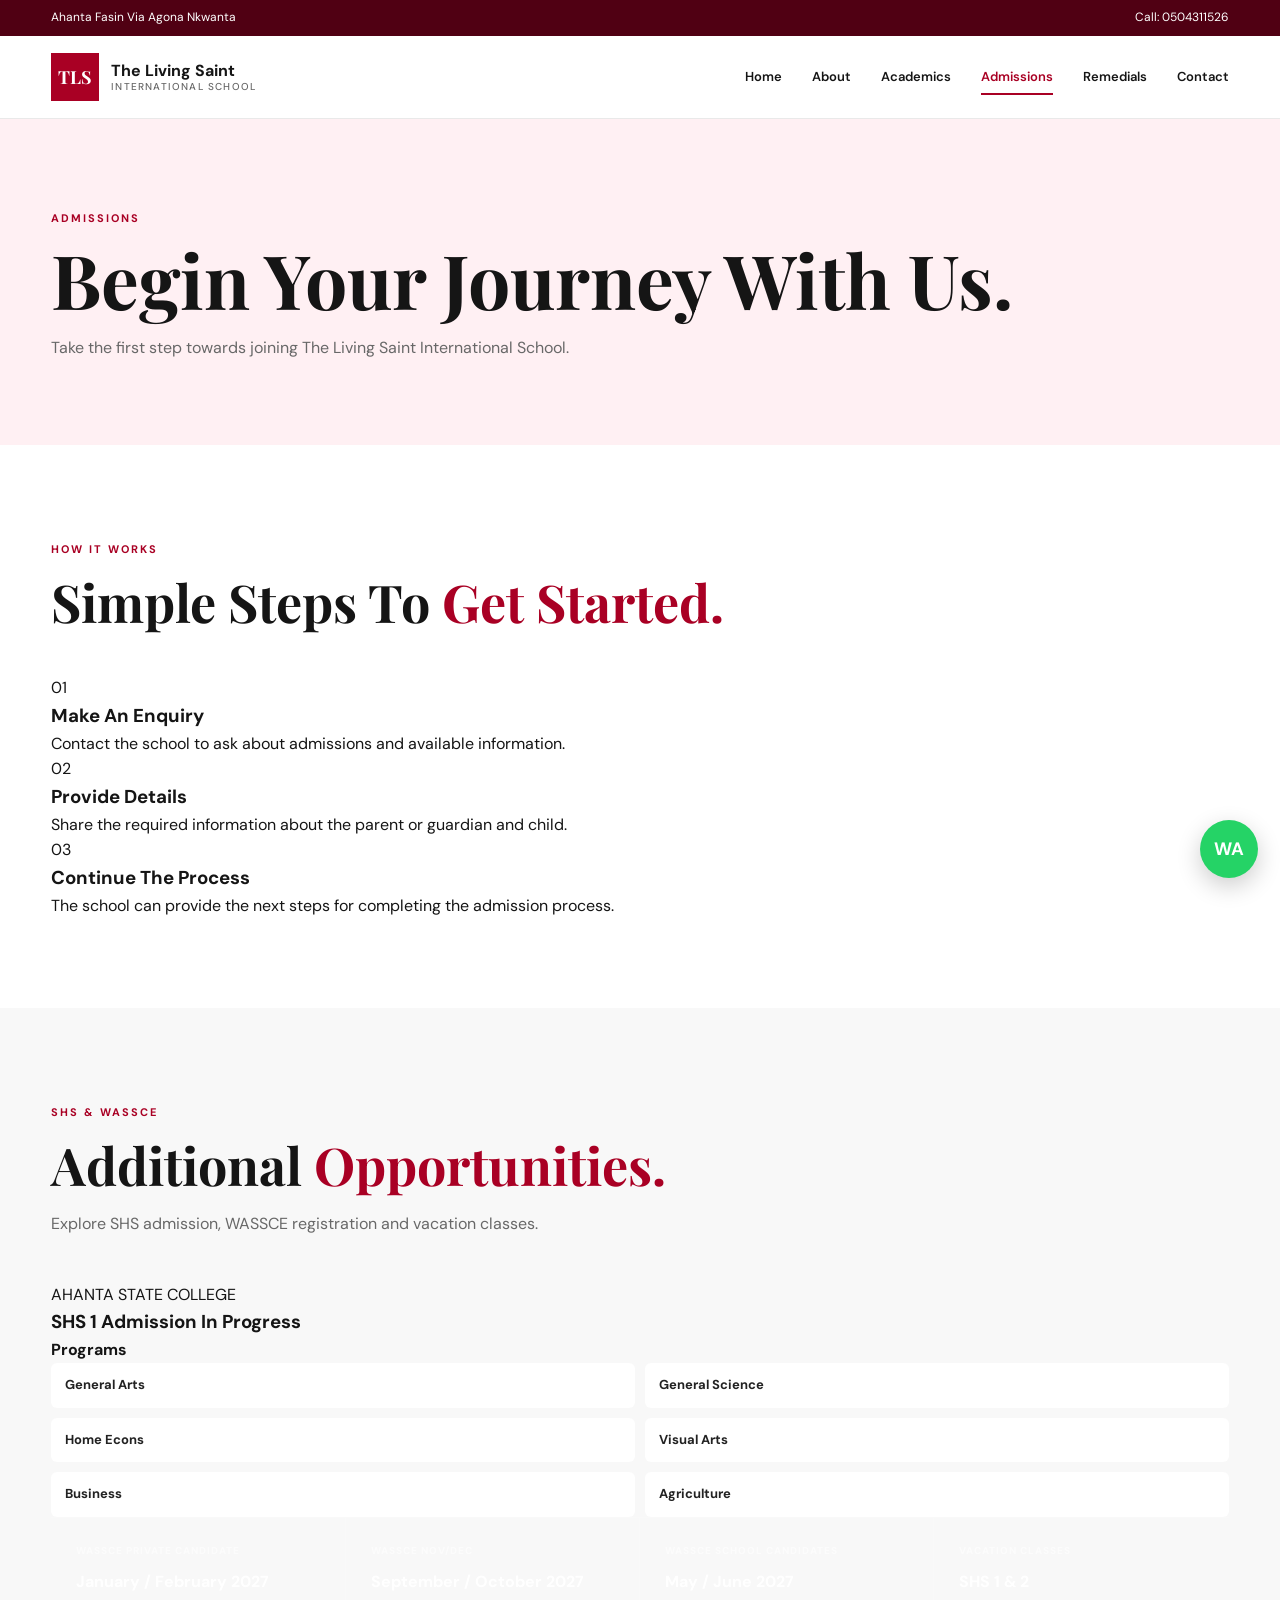
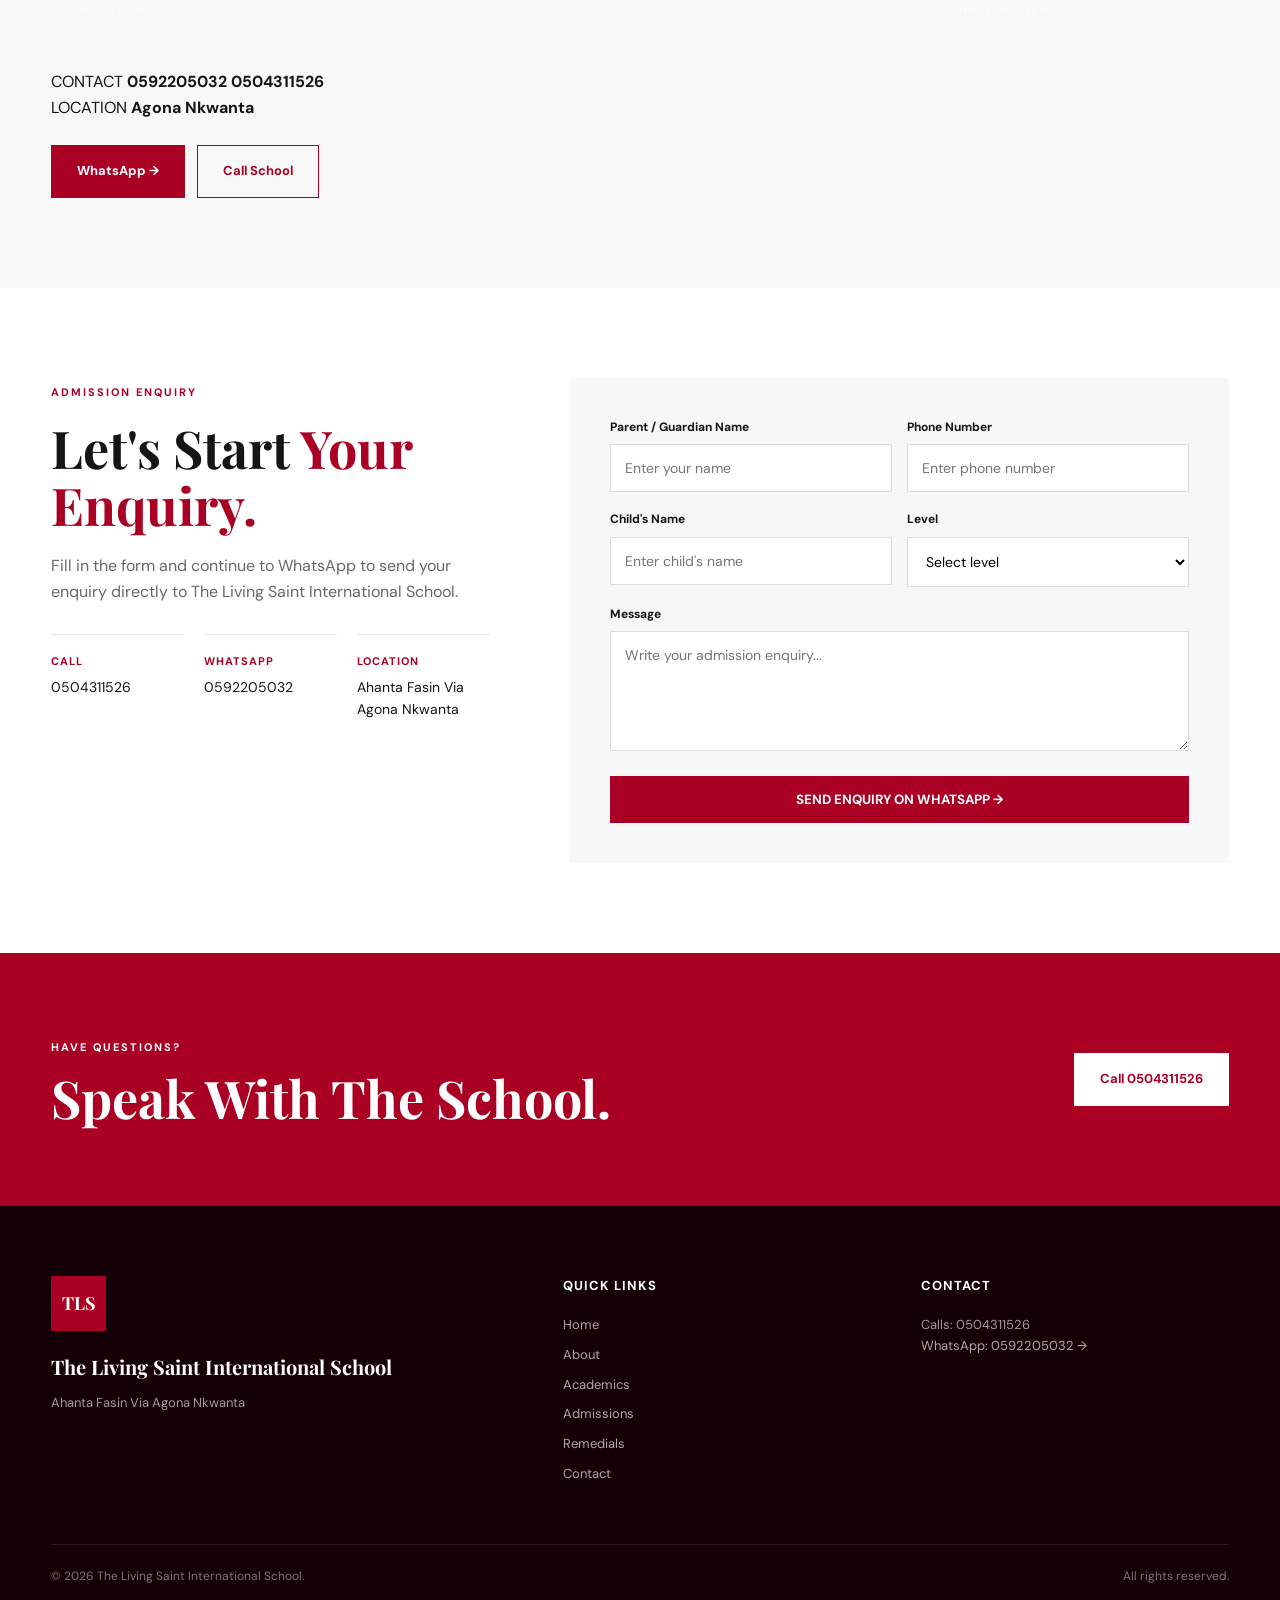
<file: admissions.html>
<!DOCTYPE html>
<html lang="en">

<head>

    <meta charset="UTF-8">
    <meta name="viewport" content="width=device-width, initial-scale=1.0">

    <title>
        Admissions | The Living Saint International School
    </title>

    <meta
        name="description"
        content="Admissions at The Living Saint International School — Ahanta Fasin Via Agona Nkwanta."
    >

    <link rel="icon" href="data:image/svg+xml,
    <svg xmlns='http://www.w3.org/2000/svg' viewBox='0 0 100 100'>
        <rect width='100' height='100' rx='15' fill='%23a90024'/>
        <text x='50' y='65' text-anchor='middle' font-size='42' font-family='serif' font-weight='bold' fill='white'>TLS</text>
    </svg>">

    <link rel="stylesheet" href="style.css">

    <link
        href="https://fonts.googleapis.com/css2?family=DM+Sans:wght@400;500;600;700;800&family=Playfair+Display:wght@500;600;700&display=swap"
        rel="stylesheet"
    >

</head>

<body>

<div class="top-bar">

    <div class="container top-bar-inner">

        <span>
            Ahanta Fasin Via Agona Nkwanta
        </span>

        <span>
            Call: 0504311526
        </span>

    </div>

</div>


<header class="site-header">

    <div class="container header-inner">

        <a href="index.html" class="logo">

            <span class="logo-mark">
                TLS
            </span>

            <span class="logo-text">
                The Living Saint
                <small>
                    International School
                </small>
            </span>

        </a>


        <button class="menu-button" id="menuButton">
            ☰
        </button>


        <nav class="navigation" id="navigation">

            <a href="index.html">
                Home
            </a>

            <a href="about.html">
                About
            </a>

            <a href="academics.html">
                Academics
            </a>

            <a href="admissions.html" class="active">
                Admissions
            </a>

            <a href="index.html#remedials">
                Remedials
            </a>

            <a href="contact.html">
                Contact
            </a>

        </nav>

    </div>

</header>


<section class="page-hero">

    <div class="container">

        <span class="small-title">
            ADMISSIONS
        </span>

        <h1>
            Begin Your Journey
            <span>With Us.</span>
        </h1>

        <p>
            Take the first step towards joining
            The Living Saint International School.
        </p>

    </div>

</section>


<section class="section">

    <div class="container">

        <div class="section-heading">

            <span class="small-title">
                HOW IT WORKS
            </span>

            <h2>
                Simple Steps To
                <span>Get Started.</span>
            </h2>

        </div>


        <div class="feature-grid">

            <div class="feature-card reveal">

                <span>01</span>

                <h3>
                    Make An Enquiry
                </h3>

                <p>
                    Contact the school to ask about
                    admissions and available information.
                </p>

            </div>


            <div class="feature-card reveal">

                <span>02</span>

                <h3>
                    Provide Details
                </h3>

                <p>
                    Share the required information about
                    the parent or guardian and child.
                </p>

            </div>


            <div class="feature-card reveal">

                <span>03</span>

                <h3>
                    Continue The Process
                </h3>

                <p>
                    The school can provide the next steps
                    for completing the admission process.
                </p>

            </div>

        </div>

    </div>

</section>


<!-- REMEDIAL ADMISSION -->
<section class="section remedials-section">

    <div class="container">

        <div class="section-heading">

            <span class="small-title">
                SHS & WASSCE
            </span>

            <h2>
                Additional
                <span>Opportunities.</span>
            </h2>

            <p>
                Explore SHS admission, WASSCE registration
                and vacation classes.
            </p>

        </div>


        <div class="remedial-main-card reveal">

            <div class="remedial-header">

                <span class="remedial-label">
                    AHANTA STATE COLLEGE
                </span>

                <h3>
                    SHS 1 Admission In Progress
                </h3>

            </div>


            <div class="remedial-programs">

                <h4>
                    Programs
                </h4>

                <div class="program-list">

                    <span>General Arts</span>
                    <span>General Science</span>
                    <span>Home Econs</span>
                    <span>Visual Arts</span>
                    <span>Business</span>
                    <span>Agriculture</span>

                </div>

            </div>


            <div class="remedial-opportunities">

                <div class="remedial-box">

                    <span>
                        WASSCE PRIVATE CANDIDATE
                    </span>

                    <strong>
                        January / February 2027
                    </strong>

                    <p>
                        Registration
                    </p>

                </div>


                <div class="remedial-box">

                    <span>
                        WASSCE NOV/DEC
                    </span>

                    <strong>
                        September / October 2027
                    </strong>

                </div>


                <div class="remedial-box">

                    <span>
                        WASSCE SCHOOL CANDIDATES
                    </span>

                    <strong>
                        May / June 2027
                    </strong>

                </div>


                <div class="remedial-box">

                    <span>
                        VACATION CLASSES
                    </span>

                    <strong>
                        SHS 1 & 2
                    </strong>

                    <p>
                        Hostel Available
                    </p>

                </div>

            </div>


            <div class="remedial-footer">

                <div>

                    <span>
                        CONTACT
                    </span>

                    <strong>
                        0592205032
                    </strong>

                    <strong>
                        0504311526
                    </strong>

                </div>


                <div>

                    <span>
                        LOCATION
                    </span>

                    <strong>
                        Agona Nkwanta
                    </strong>

                </div>


                <div class="remedial-buttons">

                    <a
                        href="https://wa.me/233592205032"
                        target="_blank"
                        class="btn btn-red"
                    >
                        WhatsApp →
                    </a>

                    <a
                        href="tel:0504311526"
                        class="btn btn-outline"
                    >
                        Call School
                    </a>

                </div>

            </div>

        </div>

    </div>

</section>


<!-- ENQUIRY FORM -->
<section class="section enquiry-section">

    <div class="container enquiry-grid">

        <div class="enquiry-text">

            <span class="small-title">
                ADMISSION ENQUIRY
            </span>

            <h2>
                Let's Start
                <span>Your Enquiry.</span>
            </h2>

            <p>
                Fill in the form and continue to WhatsApp
                to send your enquiry directly to
                The Living Saint International School.
            </p>


            <div class="contact-details">

                <div>
                    <strong>
                        CALL
                    </strong>

                    <span>
                        0504311526
                    </span>
                </div>


                <div>
                    <strong>
                        WHATSAPP
                    </strong>

                    <span>
                        0592205032
                    </span>
                </div>


                <div>
                    <strong>
                        LOCATION
                    </strong>

                    <span>
                        Ahanta Fasin Via Agona Nkwanta
                    </span>
                </div>

            </div>

        </div>


        <form
            class="enquiry-form"
            id="enquiryForm"
        >

            <div class="form-row">

                <div class="form-group">

                    <label for="parentName">
                        Parent / Guardian Name
                    </label>

                    <input
                        type="text"
                        id="parentName"
                        placeholder="Enter your name"
                        required
                    >

                </div>


                <div class="form-group">

                    <label for="parentPhone">
                        Phone Number
                    </label>

                    <input
                        type="tel"
                        id="parentPhone"
                        placeholder="Enter phone number"
                        required
                    >

                </div>

            </div>


            <div class="form-row">

                <div class="form-group">

                    <label for="childName">
                        Child's Name
                    </label>

                    <input
                        type="text"
                        id="childName"
                        placeholder="Enter child's name"
                        required
                    >

                </div>


                <div class="form-group">

                    <label for="schoolLevel">
                        Level
                    </label>

                    <select
                        id="schoolLevel"
                        required
                    >

                        <option value="">
                            Select level
                        </option>

                        <option value="Nursery">
                            Nursery
                        </option>

                        <option value="KG">
                            KG
                        </option>

                        <option value="Primary">
                            Primary
                        </option>

                        <option value="JHS">
                            JHS
                        </option>

                        <option value="SHS">
                            SHS
                        </option>

                    </select>

                </div>

            </div>


            <div class="form-group">

                <label for="message">
                    Message
                </label>

                <textarea
                    id="message"
                    placeholder="Write your admission enquiry..."
                    required
                ></textarea>

            </div>


            <button
                type="submit"
                class="form-submit"
            >
                SEND ENQUIRY ON WHATSAPP →
            </button>

        </form>

    </div>

</section>


<section class="cta-section">

    <div class="container cta-inner">

        <div>

            <span class="small-title">
                HAVE QUESTIONS?
            </span>

            <h2>
                Speak With The School.
            </h2>

        </div>

        <a
            href="tel:0504311526"
            class="btn btn-white"
        >
            Call 0504311526
        </a>

    </div>

</section>


<footer class="site-footer">

    <div class="container footer-grid">

        <div>

            <div class="footer-logo">
                TLS
            </div>

            <h3>
                The Living Saint International School
            </h3>

            <p>
                Ahanta Fasin Via Agona Nkwanta
            </p>

        </div>


        <div>

            <h4>
                Quick Links
            </h4>

            <a href="index.html">
                Home
            </a>

            <a href="about.html">
                About
            </a>

            <a href="academics.html">
                Academics
            </a>

            <a href="admissions.html">
                Admissions
            </a>

            <a href="index.html#remedials">
                Remedials
            </a>

            <a href="contact.html">
                Contact
            </a>

        </div>


        <div>

            <h4>
                Contact
            </h4>

            <p>
                Calls: 0504311526
            </p>

            <a
                href="https://wa.me/233592205032"
                target="_blank"
            >
                WhatsApp: 0592205032 →
            </a>

        </div>

    </div>


    <div class="container footer-bottom">

        <span>
            © <span id="year"></span>
            The Living Saint International School.
        </span>

        <span>
            All rights reserved.
        </span>

    </div>

</footer>


<a
    href="https://wa.me/233592205032"
    target="_blank"
    class="whatsapp-float"
>
    WA
</a>


<button id="backToTop" class="back-to-top">
    ↑
</button>


<script src="script.js"></script>

</body>
</html>
</file>
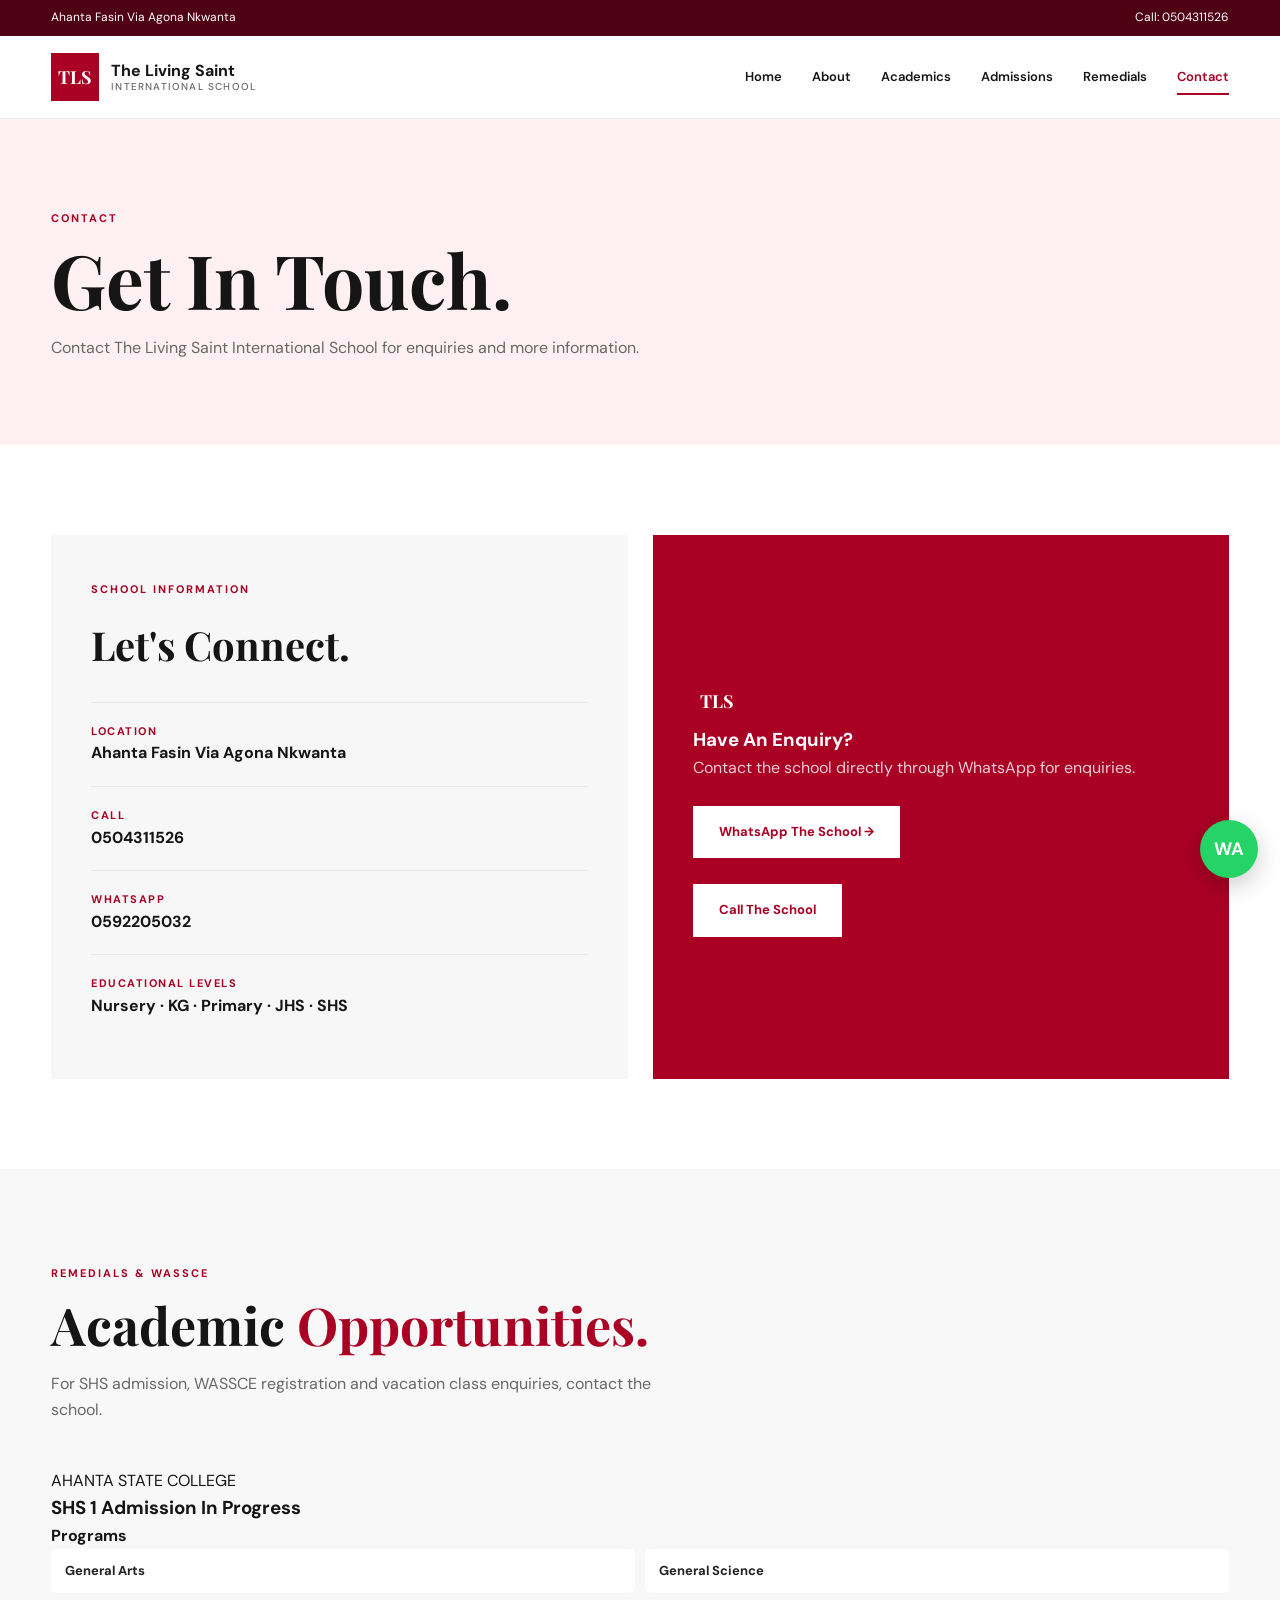
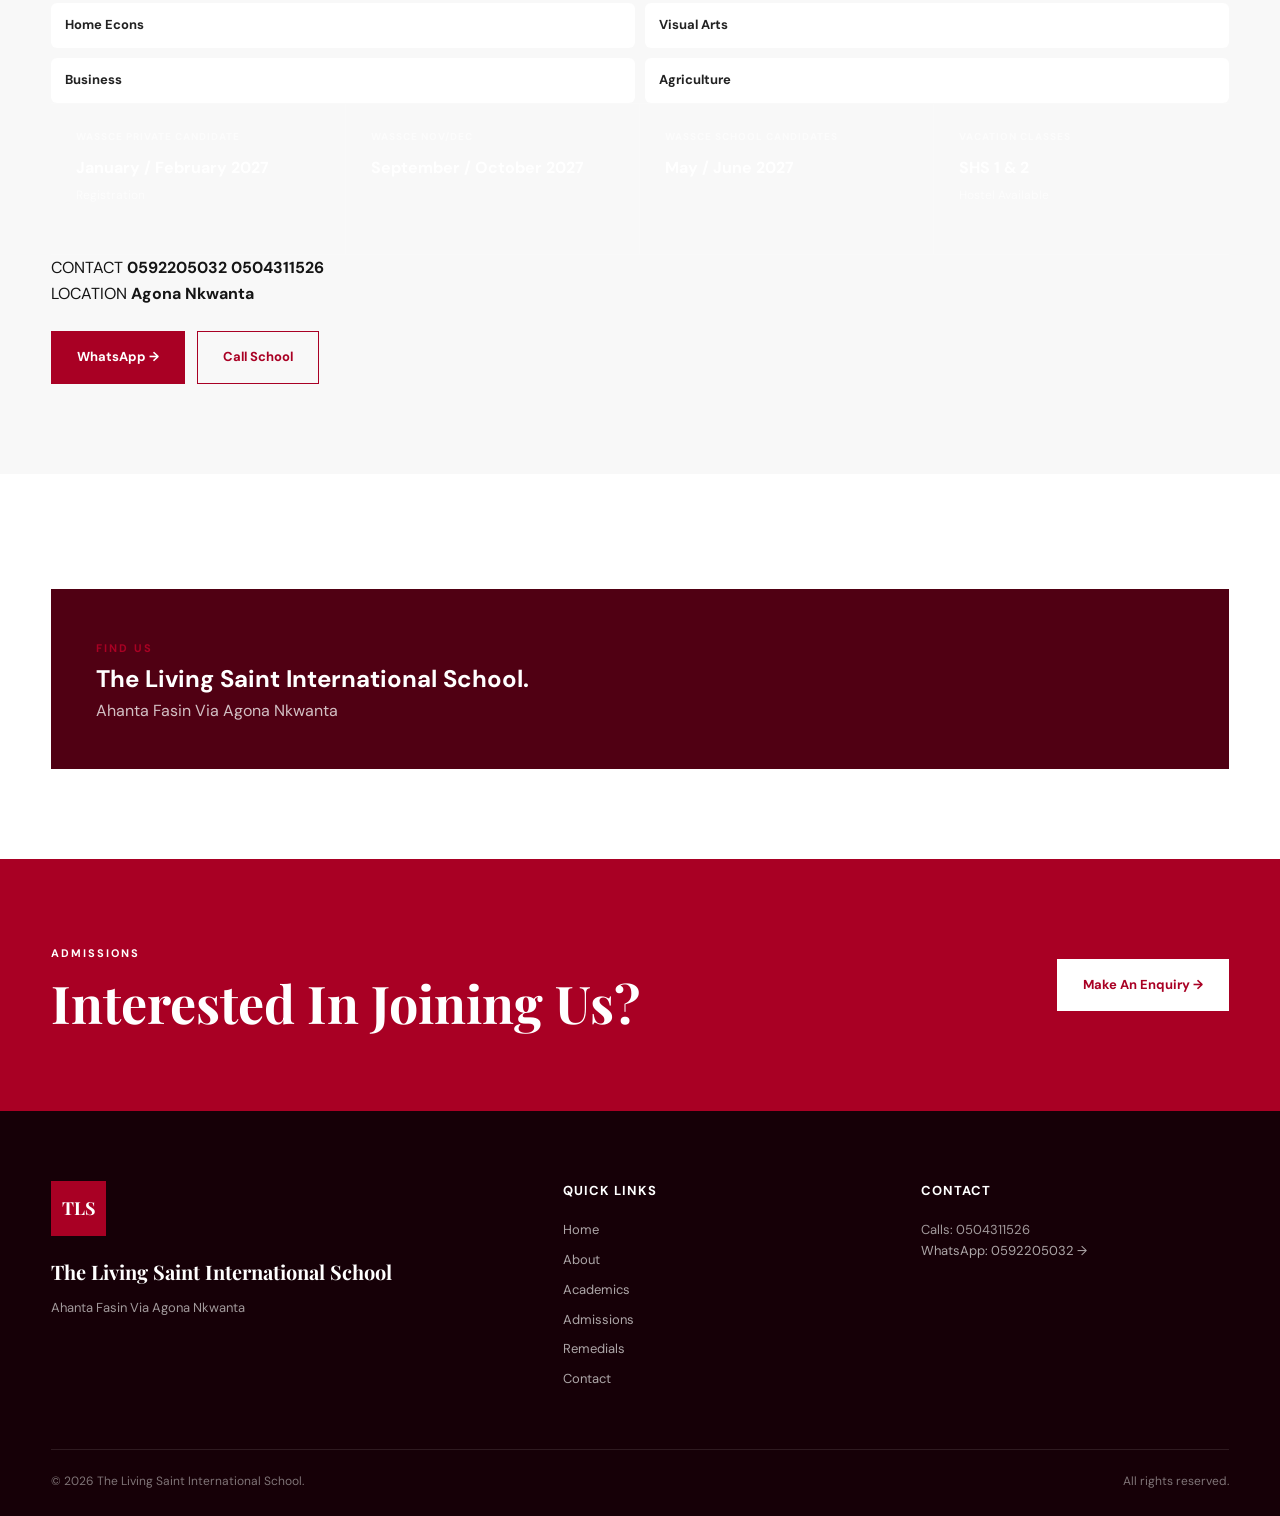
<file: contact.html>
<!DOCTYPE html>
<html lang="en">

<head>

    <meta charset="UTF-8">
    <meta name="viewport" content="width=device-width, initial-scale=1.0">

    <title>
        Contact Us | The Living Saint International School
    </title>

    <meta
        name="description"
        content="Contact The Living Saint International School at Ahanta Fasin Via Agona Nkwanta."
    >

    <link rel="icon" href="data:image/svg+xml,
    <svg xmlns='http://www.w3.org/2000/svg' viewBox='0 0 100 100'>
        <rect width='100' height='100' rx='15' fill='%23a90024'/>
        <text x='50' y='65' text-anchor='middle' font-size='42' font-family='serif' font-weight='bold' fill='white'>TLS</text>
    </svg>">

    <link rel="stylesheet" href="style.css">

    <link
        href="https://fonts.googleapis.com/css2?family=DM+Sans:wght@400;500;600;700;800&family=Playfair+Display:wght@500;600;700&display=swap"
        rel="stylesheet"
    >

</head>

<body>

<div class="top-bar">

    <div class="container top-bar-inner">

        <span>
            Ahanta Fasin Via Agona Nkwanta
        </span>

        <span>
            Call: 0504311526
        </span>

    </div>

</div>


<header class="site-header">

    <div class="container header-inner">

        <a href="index.html" class="logo">

            <span class="logo-mark">
                TLS
            </span>

            <span class="logo-text">
                The Living Saint
                <small>
                    International School
                </small>
            </span>

        </a>


        <button
            class="menu-button"
            id="menuButton"
        >
            ☰
        </button>


        <nav
            class="navigation"
            id="navigation"
        >

            <a href="index.html">
                Home
            </a>

            <a href="about.html">
                About
            </a>

            <a href="academics.html">
                Academics
            </a>

            <a href="admissions.html">
                Admissions
            </a>

            <a href="index.html#remedials">
                Remedials
            </a>

            <a
                href="contact.html"
                class="active"
            >
                Contact
            </a>

        </nav>

    </div>

</header>


<section class="page-hero">

    <div class="container">

        <span class="small-title">
            CONTACT
        </span>

        <h1>
            Get In
            <span>Touch.</span>
        </h1>

        <p>
            Contact The Living Saint International School
            for enquiries and more information.
        </p>

    </div>

</section>


<section class="section">

    <div class="container contact-page-grid">


        <div class="contact-info">

            <span class="small-title">
                SCHOOL INFORMATION
            </span>

            <h2>
                Let's
                <span>Connect.</span>
            </h2>


            <div class="info-box">

                <span>
                    LOCATION
                </span>

                <strong>
                    Ahanta Fasin Via Agona Nkwanta
                </strong>

            </div>


            <div class="info-box">

                <span>
                    CALL
                </span>

                <strong>
                    0504311526
                </strong>

            </div>


            <div class="info-box">

                <span>
                    WHATSAPP
                </span>

                <strong>
                    0592205032
                </strong>

            </div>


            <div class="info-box">

                <span>
                    EDUCATIONAL LEVELS
                </span>

                <strong>
                    Nursery · KG · Primary · JHS · SHS
                </strong>

            </div>

        </div>


        <div class="contact-action">

            <div class="contact-action-inner">

                <span class="logo-mark large-logo">
                    TLS
                </span>

                <h3>
                    Have An Enquiry?
                </h3>

                <p>
                    Contact the school directly through
                    WhatsApp for enquiries.
                </p>


                <a
                    href="https://wa.me/233592205032"
                    target="_blank"
                    class="btn btn-white"
                >
                    WhatsApp The School →
                </a>

                <br><br>


                <a
                    href="tel:0504311526"
                    class="btn btn-white"
                >
                    Call The School
                </a>

            </div>

        </div>

    </div>

</section>


<!-- REMEDIAL CONTACT INFORMATION -->
<section class="section remedials-section">

    <div class="container">

        <div class="section-heading">

            <span class="small-title">
                REMEDIALS & WASSCE
            </span>

            <h2>
                Academic
                <span>Opportunities.</span>
            </h2>

            <p>
                For SHS admission, WASSCE registration and
                vacation class enquiries, contact the school.
            </p>

        </div>


        <div class="remedial-main-card reveal">

            <div class="remedial-header">

                <span class="remedial-label">
                    AHANTA STATE COLLEGE
                </span>

                <h3>
                    SHS 1 Admission In Progress
                </h3>

            </div>


            <div class="remedial-programs">

                <h4>
                    Programs
                </h4>

                <div class="program-list">

                    <span>General Arts</span>
                    <span>General Science</span>
                    <span>Home Econs</span>
                    <span>Visual Arts</span>
                    <span>Business</span>
                    <span>Agriculture</span>

                </div>

            </div>


            <div class="remedial-opportunities">

                <div class="remedial-box">

                    <span>
                        WASSCE PRIVATE CANDIDATE
                    </span>

                    <strong>
                        January / February 2027
                    </strong>

                    <p>
                        Registration
                    </p>

                </div>


                <div class="remedial-box">

                    <span>
                        WASSCE NOV/DEC
                    </span>

                    <strong>
                        September / October 2027
                    </strong>

                </div>


                <div class="remedial-box">

                    <span>
                        WASSCE SCHOOL CANDIDATES
                    </span>

                    <strong>
                        May / June 2027
                    </strong>

                </div>


                <div class="remedial-box">

                    <span>
                        VACATION CLASSES
                    </span>

                    <strong>
                        SHS 1 & 2
                    </strong>

                    <p>
                        Hostel Available
                    </p>

                </div>

            </div>


            <div class="remedial-footer">

                <div>

                    <span>
                        CONTACT
                    </span>

                    <strong>
                        0592205032
                    </strong>

                    <strong>
                        0504311526
                    </strong>

                </div>


                <div>

                    <span>
                        LOCATION
                    </span>

                    <strong>
                        Agona Nkwanta
                    </strong>

                </div>


                <div class="remedial-buttons">

                    <a
                        href="https://wa.me/233592205032"
                        target="_blank"
                        class="btn btn-red"
                    >
                        WhatsApp →
                    </a>

                    <a
                        href="tel:0504311526"
                        class="btn btn-outline"
                    >
                        Call School
                    </a>

                </div>

            </div>

        </div>

    </div>

</section>


<section class="section light-section">

    <div class="container">

        <div class="location-box">

            <span class="small-title">
                FIND US
            </span>

            <h2>
                The Living Saint
                <span>International School.</span>
            </h2>

            <p>
                Ahanta Fasin Via Agona Nkwanta
            </p>

        </div>

    </div>

</section>


<section class="cta-section">

    <div class="container cta-inner">

        <div>

            <span class="small-title">
                ADMISSIONS
            </span>

            <h2>
                Interested In Joining Us?
            </h2>

        </div>

        <a
            href="admissions.html"
            class="btn btn-white"
        >
            Make An Enquiry →
        </a>

    </div>

</section>


<footer class="site-footer">

    <div class="container footer-grid">

        <div>

            <div class="footer-logo">
                TLS
            </div>

            <h3>
                The Living Saint International School
            </h3>

            <p>
                Ahanta Fasin Via Agona Nkwanta
            </p>

        </div>


        <div>

            <h4>
                Quick Links
            </h4>

            <a href="index.html">
                Home
            </a>

            <a href="about.html">
                About
            </a>

            <a href="academics.html">
                Academics
            </a>

            <a href="admissions.html">
                Admissions
            </a>

            <a href="index.html#remedials">
                Remedials
            </a>

            <a href="contact.html">
                Contact
            </a>

        </div>


        <div>

            <h4>
                Contact
            </h4>

            <p>
                Calls: 0504311526
            </p>

            <a
                href="https://wa.me/233592205032"
                target="_blank"
            >
                WhatsApp: 0592205032 →
            </a>

        </div>

    </div>


    <div class="container footer-bottom">

        <span>
            © <span id="year"></span>
            The Living Saint International School.
        </span>

        <span>
            All rights reserved.
        </span>

    </div>

</footer>


<a
    href="https://wa.me/233592205032"
    target="_blank"
    class="whatsapp-float"
>
    WA
</a>


<button
    id="backToTop"
    class="back-to-top"
>
    ↑
</button>


<script src="script.js"></script>

</body>

</html>
</file>
<file: style.css>
@import url('https://fonts.googleapis.com/css2?family=DM+Sans:wght@400;500;600;700;800&family=Playfair+Display:wght@500;600;700&display=swap');

:root{
    --red:#a90024;
    --dark-red:#78001b;
    --deep-red:#500013;
    --light-red:#fff0f3;
    --white:#fff;
    --black:#151515;
    --gray:#686868;
    --light-gray:#f7f7f7;
    --border:#e9e9e9;
}

*{
    margin:0;
    padding:0;
    box-sizing:border-box;
}

html{
    scroll-behavior:smooth;
}

body{
    font-family:"DM Sans",sans-serif;
    color:var(--black);
    background:#fff;
    line-height:1.6;
}

a{
    text-decoration:none;
    color:inherit;
}

button,input,select,textarea{
    font-family:inherit;
}

img{
    max-width:100%;
    display:block;
}

.container{
    width:min(1180px,92%);
    margin:auto;
}

.section{
    padding:90px 0;
}

.small-title{
    color:var(--red);
    font-size:11px;
    text-transform:uppercase;
    letter-spacing:2px;
    font-weight:700;
}

.section-heading{
    max-width:750px;
    margin-bottom:45px;
}

.section-heading h2,
.split-heading h2{
    font-family:"Playfair Display",serif;
    font-size:52px;
    line-height:1.1;
    margin-top:12px;
}

.section-heading h2 span,
.split-heading h2 span,
.content-block h2 span{
    color:var(--red);
}

.section-heading p{
    color:var(--gray);
    margin-top:18px;
    max-width:650px;
}

.center-heading{
    text-align:center;
    margin-left:auto;
    margin-right:auto;
}


/* TOP BAR */

.top-bar{
    background:var(--deep-red);
    color:white;
    font-size:12px;
}

.top-bar-inner{
    min-height:36px;
    display:flex;
    align-items:center;
    justify-content:space-between;
}


/* HEADER */

.site-header{
    width:100%;
    background:white;
    border-bottom:1px solid var(--border);
    position:sticky;
    top:0;
    z-index:1000;
}

.header-inner{
    min-height:82px;
    display:flex;
    align-items:center;
    justify-content:space-between;
    gap:30px;
}

.logo{
    display:flex;
    align-items:center;
    gap:12px;
}

.logo-mark{
    width:48px;
    height:48px;
    background:var(--red);
    color:white;
    display:flex;
    align-items:center;
    justify-content:center;
    font-family:"Playfair Display",serif;
    font-size:18px;
    font-weight:700;
}

.logo-text{
    display:flex;
    flex-direction:column;
    font-weight:700;
    line-height:1.2;
}

.logo-text small{
    font-size:10px;
    color:var(--gray);
    text-transform:uppercase;
    letter-spacing:1.2px;
    font-weight:500;
}


/* NAVIGATION */

.navigation{
    display:flex;
    align-items:center;
    gap:30px;
}

.navigation a{
    font-size:13px;
    font-weight:600;
    position:relative;
    padding:30px 0;
}

.navigation a::after{
    content:"";
    position:absolute;
    width:0;
    height:2px;
    background:var(--red);
    bottom:22px;
    left:0;
    transition:.3s;
}

.navigation a:hover,
.navigation a.active{
    color:var(--red);
}

.navigation a:hover::after,
.navigation a.active::after{
    width:100%;
}

.menu-button{
    display:none;
    border:none;
    background:transparent;
    font-size:28px;
    cursor:pointer;
    color:var(--red);
}


/* BUTTONS */

.btn{
    display:inline-flex;
    align-items:center;
    justify-content:center;
    padding:15px 25px;
    font-size:13px;
    font-weight:700;
    transition:.3s;
}

.btn-red{
    background:var(--red);
    color:white;
    border:1px solid var(--red);
}

.btn-red:hover{
    background:var(--dark-red);
    transform:translateY(-2px);
}

.btn-outline{
    color:var(--red);
    border:1px solid var(--red);
}

.btn-outline:hover{
    background:var(--red);
    color:white;
}

.btn-white{
    background:white;
    color:var(--red);
    border:1px solid white;
}

.btn-white:hover{
    background:transparent;
    color:white;
}


/* HERO */

.hero{
    background:var(--light-red);
    padding:90px 0;
    overflow:hidden;
}

.hero-grid{
    display:grid;
    grid-template-columns:1.15fr .85fr;
    align-items:center;
    gap:70px;
}

.hero-content h1{
    font-family:"Playfair Display",serif;
    font-size:clamp(50px,6vw,78px);
    line-height:1.02;
    margin:15px 0 25px;
}

.hero-content h1 span{
    display:block;
    color:var(--red);
}

.hero-content p{
    color:var(--gray);
    max-width:600px;
    font-size:16px;
    margin-bottom:30px;
}

.hero-buttons{
    display:flex;
    gap:12px;
    flex-wrap:wrap;
}

.hero-card{
    min-height:460px;
    background:var(--red);
    color:white;
    padding:35px;
    display:flex;
    flex-direction:column;
    justify-content:space-between;
    position:relative;
    overflow:hidden;
}

.hero-card::before{
    content:"TLS";
    position:absolute;
    font-family:"Playfair Display",serif;
    font-size:230px;
    font-weight:700;
    color:rgba(255,255,255,.08);
    right:-30px;
    bottom:30px;
}

.hero-card-top{
    position:relative;
    z-index:2;
}

.hero-card-top span{
    font-size:12px;
    text-transform:uppercase;
    letter-spacing:2px;
}

.hero-card-top strong{
    display:block;
    font-family:"Playfair Display",serif;
    font-size:70px;
    line-height:1;
    margin-top:15px;
}

.hero-card-bottom{
    position:relative;
    z-index:2;
    display:flex;
    flex-wrap:wrap;
    gap:10px;
}

.hero-card-bottom span{
    border:1px solid rgba(255,255,255,.35);
    padding:8px 12px;
    font-size:12px;
}


/* LEVELS */

.levels-section{
    background:white;
    border-bottom:1px solid var(--border);
}

.levels-grid{
    display:grid;
    grid-template-columns:repeat(5,1fr);
}

.level-item{
    padding:30px 20px;
    text-align:center;
    border-right:1px solid var(--border);
    transition:.3s;
}

.level-item:first-child{
    border-left:1px solid var(--border);
}

.level-item:hover{
    background:var(--light-red);
}

.level-item span{
    display:block;
    color:var(--red);
    font-size:11px;
    font-weight:700;
    letter-spacing:1px;
    margin-bottom:5px;
}

.level-item strong{
    font-family:"Playfair Display",serif;
    font-size:20px;
}


/* ANNOUNCEMENTS */

.announcements{
    background:#fff;
}

.split-heading{
    display:flex;
    justify-content:space-between;
    align-items:end;
    gap:40px;
}

.split-heading p{
    max-width:450px;
    color:var(--gray);
}

.announcement-grid{
    display:grid;
    grid-template-columns:repeat(3,1fr);
    gap:20px;
}

.announcement-card{
    border:1px solid var(--border);
    padding:35px;
    background:white;
    transition:.3s;
}

.announcement-card:hover{
    border-color:var(--red);
    transform:translateY(-5px);
}

.announcement-date{
    color:var(--red);
    font-size:11px;
    font-weight:700;
    letter-spacing:1.5px;
}

.announcement-card h3{
    font-family:"Playfair Display",serif;
    font-size:25px;
    margin:12px 0;
}

.announcement-card p{
    color:var(--gray);
    font-size:14px;
    margin-bottom:20px;
}

.announcement-card a{
    color:var(--red);
    font-size:13px;
    font-weight:700;
}


/* TWO COLUMN */

.two-column{
    display:grid;
    grid-template-columns:.8fr 1.2fr;
    gap:90px;
    align-items:start;
}

.section-label{
    color:var(--red);
}

.large-number{
    display:block;
    font-family:"Playfair Display",serif;
    font-size:130px;
    line-height:.8;
    color:var(--red);
    margin-top:35px;
}

.content-block h2{
    font-family:"Playfair Display",serif;
    font-size:48px;
    line-height:1.1;
    margin-bottom:20px;
}

.content-block p{
    color:var(--gray);
    margin-bottom:16px;
}

.text-link{
    display:inline-block;
    margin-top:10px;
    color:var(--red);
    font-size:13px;
    font-weight:700;
}


/* ACADEMICS */

.academics-section{
    background:var(--light-gray);
}

.academic-grid{
    display:grid;
    grid-template-columns:repeat(5,1fr);
    gap:15px;
}

.academic-card{
    border:1px solid var(--border);
    padding:30px 22px;
    min-height:210px;
    background:white;
    transition:.3s;
}

.academic-card:hover{
    background:var(--red);
    color:white;
    transform:translateY(-5px);
}

.academic-card span{
    color:var(--red);
    font-size:11px;
    font-weight:700;
}

.academic-card:hover span{
    color:white;
}

.academic-card h3{
    font-family:"Playfair Display",serif;
    font-size:27px;
    margin:12px 0;
}

.academic-card p{
    color:var(--gray);
    font-size:13px;
}

.academic-card:hover p{
    color:rgba(255,255,255,.85);
}

.academic-card strong{
    display:block;
    color:var(--red);
    margin-top:20px;
    font-size:12px;
}

.academic-card:hover strong{
    color:white;
}


/* WHY */

.why-grid{
    display:grid;
    grid-template-columns:repeat(3,1fr);
    gap:20px;
}

.why-card{
    padding:35px;
    border-top:3px solid var(--red);
    background:var(--light-gray);
}

.why-card span{
    color:var(--red);
    font-size:11px;
    font-weight:700;
}

.why-card h3{
    font-family:"Playfair Display",serif;
    font-size:25px;
    margin:12px 0;
}

.why-card p{
    color:var(--gray);
    font-size:14px;
}


/* FAQ */

.faq-section{
    background:white;
}

.faq-container{
    max-width:850px;
    margin:auto;
}

.faq-question{
    width:100%;
    background:white;
    border:none;
    border-bottom:1px solid var(--border);
    padding:24px 0;
    display:flex;
    justify-content:space-between;
    align-items:center;
    text-align:left;
    cursor:pointer;
    font-size:15px;
    font-weight:700;
}

.faq-icon{
    width:30px;
    height:30px;
    background:var(--light-red);
    color:var(--red);
    display:flex;
    align-items:center;
    justify-content:center;
    font-size:20px;
}

.faq-answer{
    max-height:0;
    overflow:hidden;
    transition:.35s ease;
}

.faq-answer.open{
    max-height:300px;
}

.faq-answer p{
    color:var(--gray);
    font-size:14px;
    padding:0 45px 24px 0;
}


/* CTA */

.cta-section{
    background:var(--red);
    color:white;
    padding:80px 0;
}

.cta-inner{
    display:flex;
    justify-content:space-between;
    align-items:center;
    gap:40px;
}

.cta-inner .small-title{
    color:white;
}

.cta-inner h2{
    font-family:"Playfair Display",serif;
    font-size:52px;
    line-height:1.1;
    margin-top:10px;
}


/* ADMISSIONS */

.enquiry-grid{
    display:grid;
    grid-template-columns:.8fr 1.2fr;
    gap:80px;
}

.enquiry-text h2{
    font-family:"Playfair Display",serif;
    font-size:52px;
    line-height:1.1;
    margin:15px 0 20px;
}

.enquiry-text h2 span{
    color:var(--red);
}

.enquiry-text p{
    color:var(--gray);
}

.enquiry-form{
    background:var(--light-gray);
    padding:40px;
}

.form-row{
    display:grid;
    grid-template-columns:1fr 1fr;
    gap:15px;
}

.form-group{
    margin-bottom:18px;
}

.form-group label{
    display:block;
    font-size:12px;
    font-weight:700;
    margin-bottom:7px;
}

.form-group input,
.form-group select,
.form-group textarea{
    width:100%;
    border:1px solid #ddd;
    background:white;
    padding:14px;
    font-size:14px;
    outline:none;
}

.form-group input:focus,
.form-group select:focus,
.form-group textarea:focus{
    border-color:var(--red);
}

.form-group textarea{
    min-height:120px;
    resize:vertical;
}

.form-submit{
    width:100%;
    border:none;
    background:var(--red);
    color:white;
    padding:15px;
    font-weight:700;
    cursor:pointer;
}

.form-submit:hover{
    background:var(--dark-red);
}


/* CONTACT */

.contact-page-grid{
    display:grid;
    grid-template-columns:1fr 1fr;
    gap:25px;
}

.contact-info{
    background:var(--light-gray);
    padding:40px;
}

.contact-info h2{
    font-family:"Playfair Display",serif;
    font-size:40px;
    margin:12px 0 25px;
}

.info-box{
    border-top:1px solid var(--border);
    padding:20px 0;
}

.info-box span{
    display:block;
    color:var(--red);
    font-size:11px;
    font-weight:700;
    text-transform:uppercase;
    letter-spacing:1.5px;
}

.info-box strong{
    font-size:16px;
}

.info-box p{
    color:var(--gray);
    font-size:14px;
}

.contact-action{
    background:var(--red);
    color:white;
    padding:40px;
    display:flex;
    align-items:center;
}

.contact-action-inner h2{
    font-family:"Playfair Display",serif;
    font-size:45px;
    line-height:1.1;
    margin-bottom:20px;
}

.contact-action-inner p{
    color:rgba(255,255,255,.8);
    margin-bottom:25px;
}

.contact-action-buttons{
    display:flex;
    gap:10px;
    flex-wrap:wrap;
}

.location-box{
    background:var(--deep-red);
    color:white;
    padding:45px;
    margin-top:25px;
}

.location-box h3{
    font-family:"Playfair Display",serif;
    font-size:32px;
    margin-bottom:10px;
}

.location-box p{
    color:rgba(255,255,255,.75);
}


/* CONTACT DETAILS */

.contact-details{
    display:grid;
    grid-template-columns:repeat(3,1fr);
    gap:20px;
    margin:30px 0;
}

.contact-details > div{
    border-top:1px solid var(--border);
    padding-top:18px;
}

.contact-details strong{
    display:block;
    color:var(--red);
    font-size:11px;
    text-transform:uppercase;
    letter-spacing:1px;
}

.contact-details span{
    display:block;
    font-size:14px;
    margin-top:5px;
}


/* PAGE HERO */

.page-hero{
    background:var(--light-red);
    padding:85px 0;
}

.page-hero h1{
    font-family:"Playfair Display",serif;
    font-size:clamp(50px,7vw,75px);
    line-height:1;
    margin:12px 0 18px;
}

.page-hero p{
    color:var(--gray);
    max-width:650px;
}


/* FOOTER */

.site-footer{
    background:#160007;
    color:white;
    padding:70px 0 25px;
}

.footer-grid{
    display:grid;
    grid-template-columns:1.5fr 1fr 1fr;
    gap:50px;
    padding-bottom:50px;
}

.footer-logo{
    width:55px;
    height:55px;
    background:var(--red);
    display:flex;
    align-items:center;
    justify-content:center;
    font-family:"Playfair Display",serif;
    font-size:18px;
    font-weight:700;
    margin-bottom:20px;
}

.footer-grid h3{
    font-family:"Playfair Display",serif;
    font-size:20px;
    margin-bottom:10px;
}

.footer-grid h4{
    font-size:13px;
    margin-bottom:18px;
    text-transform:uppercase;
    letter-spacing:1px;
}

.footer-grid a{
    display:block;
    color:rgba(255,255,255,.65);
    font-size:13px;
    margin-bottom:9px;
}

.footer-grid a:hover{
    color:white;
}

.footer-grid p{
    color:rgba(255,255,255,.6);
    font-size:13px;
}

.footer-bottom{
    border-top:1px solid rgba(255,255,255,.1);
    padding-top:22px;
    display:flex;
    justify-content:space-between;
    gap:20px;
    color:rgba(255,255,255,.45);
    font-size:12px;
}


/* WHATSAPP */

.whatsapp-float{
    position:fixed;
    right:22px;
    bottom:22px;
    width:58px;
    height:58px;
    background:#25D366;
    color:white;
    border-radius:50%;
    display:flex;
    align-items:center;
    justify-content:center;
    font-size:18px;
    font-weight:700;
    box-shadow:0 8px 25px rgba(0,0,0,.2);
    z-index:900;
}


/* BACK TO TOP */

.back-to-top{
    position:fixed;
    right:22px;
    bottom:90px;
    width:45px;
    height:45px;
    border:none;
    background:var(--deep-red);
    color:white;
    cursor:pointer;
    opacity:0;
    visibility:hidden;
    transition:.3s;
    z-index:900;
}

.back-to-top.show{
    opacity:1;
    visibility:visible;
}


/* REVEAL */

.reveal{
    opacity:1;
    transform:none;
}


/* MOBILE */

@media(max-width:1000px){

    .hero-grid{
        grid-template-columns:1fr;
    }

    .hero-card{
        min-height:350px;
    }

    .academic-grid{
        grid-template-columns:repeat(3,1fr);
    }

    .two-column,
    .enquiry-grid{
        grid-template-columns:1fr;
        gap:40px;
    }

    .contact-page-grid{
        grid-template-columns:1fr;
    }

    .footer-grid{
        grid-template-columns:1fr 1fr;
    }
}

@media(max-width:760px){

    .container{
        width:90%;
    }

    .section{
        padding:65px 0;
    }

    .top-bar-inner{
        justify-content:center;
        text-align:center;
        padding:8px 0;
    }

    .header-inner{
        min-height:72px;
    }

    .menu-button{
        display:block;
    }

    .navigation{
        position:absolute;
        top:72px;
        left:0;
        width:100%;
        background:white;
        display:none;
        flex-direction:column;
        align-items:stretch;
        gap:0;
        padding:10px 5%;
        border-bottom:1px solid var(--border);
    }

    .navigation.show{
        display:flex;
    }

    .navigation a{
        padding:16px 0;
        border-bottom:1px solid var(--border);
    }

    .navigation a::after{
        display:none;
    }

    .hero{
        padding:65px 0;
    }

    .hero-content h1{
        font-size:50px;
    }

    .page-hero{
        padding:65px 0;
    }

    .page-hero h1{
        font-size:50px;
    }

    .levels-grid{
        grid-template-columns:1fr 1fr;
    }

    .level-item:nth-child(odd){
        border-left:1px solid var(--border);
    }

    .section-heading h2,
    .split-heading h2,
    .content-block h2,
    .cta-inner h2{
        font-size:40px;
    }

    .split-heading{
        display:block;
    }

    .split-heading p{
        margin-top:20px;
    }

    .academic-grid{
        grid-template-columns:1fr 1fr;
    }

    .why-grid{
        grid-template-columns:1fr;
    }

    .announcement-grid{
        grid-template-columns:1fr;
    }

    .cta-inner{
        display:block;
    }

    .cta-inner .btn-white{
        margin-top:25px;
    }

    .form-row{
        grid-template-columns:1fr;
    }

    .enquiry-form{
        padding:25px;
    }

    .contact-details{
        grid-template-columns:1fr;
    }

    .contact-info,
    .contact-action{
        padding:30px;
    }

    .footer-grid{
        grid-template-columns:1fr;
        gap:35px;
    }

    .footer-bottom{
        flex-direction:column;
    }

    .large-number{
        font-size:90px;
    }
}

@media(max-width:480px){

    .logo-text{
        font-size:13px;
    }

    .logo-text small{
        font-size:8px;
    }

    .logo-mark{
        width:43px;
        height:43px;
    }

    .hero-content h1,
    .page-hero h1{
        font-size:42px;
    }

    .section-heading h2,
    .split-heading h2,
    .content-block h2,
    .cta-inner h2{
        font-size:34px;
    }

    .academic-grid{
        grid-template-columns:1fr;
    }

    .hero-buttons{
        flex-direction:column;
    }

    .hero-buttons a{
        width:100%;
    }
}

/* =========================================
   REMEDIAL ADMISSION BANNER
========================================= */

.remedials-section {
    background: #f8f8f8;
}

.remedial-banner {
    position: relative;
    overflow: hidden;
    background: #a90024;
    color: #fff;
    border-radius: 24px;
    box-shadow: 0 20px 50px rgba(0, 0, 0, 0.12);
}

/* Decorative background */
.remedial-banner::before {
    content: "";
    position: absolute;
    width: 380px;
    height: 380px;
    border: 1px solid rgba(255, 255, 255, 0.12);
    border-radius: 50%;
    right: -140px;
    top: -180px;
}

.remedial-banner::after {
    content: "";
    position: absolute;
    width: 220px;
    height: 220px;
    border: 1px solid rgba(255, 255, 255, 0.1);
    border-radius: 50%;
    right: -60px;
    bottom: -130px;
}

.remedial-banner-top {
    position: relative;
    z-index: 2;
    display: flex;
    justify-content: space-between;
    align-items: center;
    padding: 22px 30px;
    border-bottom: 1px solid rgba(255, 255, 255, 0.16);
}

.remedial-badge {
    display: inline-block;
    padding: 8px 14px;
    background: #fff;
    color: #a90024;
    border-radius: 50px;
    font-size: 11px;
    font-weight: 800;
    letter-spacing: 1px;
}

.remedial-year {
    font-size: 12px;
    font-weight: 700;
    letter-spacing: 1px;
    opacity: 0.8;
}

.remedial-banner-content {
    position: relative;
    z-index: 2;
    display: grid;
    grid-template-columns: 1.3fr 1fr;
    gap: 50px;
    padding: 55px 50px;
}

.remedial-main-info .small-title {
    color: #fff;
    opacity: 0.75;
}

.remedial-main-info h2 {
    max-width: 650px;
    margin: 15px 0;
    color: #fff;
    font-family: "Playfair Display", serif;
    font-size: clamp(36px, 5vw, 62px);
    line-height: 1.05;
}

.remedial-main-info h2 span {
    display: block;
    color: #fff;
    opacity: 0.75;
}

.remedial-main-info p {
    max-width: 560px;
    margin-bottom: 28px;
    color: rgba(255, 255, 255, 0.78);
    font-size: 16px;
    line-height: 1.7;
}

.remedial-buttons {
    display: flex;
    flex-wrap: wrap;
    gap: 12px;
    margin-top: 25px;
}

.remedial-buttons .btn-white {
    background: #fff;
    color: #a90024;
    border: 1px solid #fff;
}

.remedial-call-btn {
    display: inline-flex;
    align-items: center;
    justify-content: center;
    padding: 13px 20px;
    border: 1px solid rgba(255, 255, 255, 0.5);
    border-radius: 4px;
    color: #fff;
    font-size: 13px;
    font-weight: 700;
    text-decoration: none;
    transition: 0.25s ease;
}

.remedial-call-btn:hover {
    background: #fff;
    color: #a90024;
}

.remedial-side-info {
    display: flex;
    align-items: center;
}

.remedial-info-item {
    width: 100%;
    padding: 28px;
    background: rgba(255, 255, 255, 0.09);
    border: 1px solid rgba(255, 255, 255, 0.14);
    border-radius: 16px;
}

.remedial-info-item > span {
    display: block;
    margin-bottom: 20px;
    color: rgba(255, 255, 255, 0.65);
    font-size: 11px;
    font-weight: 800;
    letter-spacing: 1.5px;
}

.program-list {
    display: grid;
    grid-template-columns: 1fr 1fr;
    gap: 10px;
}

.program-list span {
    padding: 12px 14px;
    background: #fff;
    color: #222;
    border-radius: 6px;
    font-size: 13px;
    font-weight: 700;
}

/* Opportunities */
.remedial-opportunities {
    position: relative;
    z-index: 2;
    display: grid;
    grid-template-columns: repeat(4, 1fr);
    border-top: 1px solid rgba(255, 255, 255, 0.16);
    border-bottom: 1px solid rgba(255, 255, 255, 0.16);
}

.remedial-box {
    min-height: 150px;
    padding: 25px;
    border-right: 1px solid rgba(255, 255, 255, 0.16);
}

.remedial-box:last-child {
    border-right: none;
}

.remedial-box span {
    display: block;
    margin-bottom: 12px;
    color: rgba(255, 255, 255, 0.6);
    font-size: 10px;
    font-weight: 800;
    letter-spacing: 1px;
}

.remedial-box strong {
    display: block;
    color: #fff;
    font-size: 16px;
    line-height: 1.4;
}

.remedial-box p {
    margin: 7px 0 0;
    color: rgba(255, 255, 255, 0.65);
    font-size: 12px;
}

/* Bottom information */
.remedial-banner-bottom {
    position: relative;
    z-index: 2;
    display: grid;
    grid-template-columns: 1fr 1fr 1fr;
    padding: 25px 30px;
    gap: 20px;
}

.remedial-banner-bottom div {
    display: flex;
    flex-direction: column;
    gap: 5px;
}

.remedial-banner-bottom span {
    color: rgba(255, 255, 255, 0.55);
    font-size: 10px;
    font-weight: 800;
    letter-spacing: 1px;
}

.remedial-banner-bottom strong {
    color: #fff;
    font-size: 14px;
}


/* =========================================
   MOBILE
========================================= */

@media (max-width: 800px) {

    .remedial-banner-content {
        grid-template-columns: 1fr;
        padding: 40px 25px;
        gap: 30px;
    }

    .remedial-main-info h2 {
        font-size: 40px;
    }

    .remedial-opportunities {
        grid-template-columns: 1fr 1fr;
    }

    .remedial-box:nth-child(2) {
        border-right: none;
    }

    .remedial-box:nth-child(-n+2) {
        border-bottom: 1px solid rgba(255, 255, 255, 0.16);
    }

    .remedial-banner-bottom {
        grid-template-columns: 1fr;
        padding: 25px;
    }
}

@media (max-width: 500px) {

    .remedial-banner {
        border-radius: 16px;
    }

    .remedial-banner-top {
        padding: 18px;
    }

    .remedial-year {
        display: none;
    }

    .remedial-banner-content {
        padding: 35px 20px;
    }

    .remedial-main-info h2 {
        font-size: 34px;
    }

    .program-list {
        grid-template-columns: 1fr;
    }

    .remedial-opportunities {
        grid-template-columns: 1fr;
    }

    .remedial-box {
        border-right: none;
        border-bottom: 1px solid rgba(255, 255, 255, 0.16);
    }

    .remedial-box:last-child {
        border-bottom: none;
    }

    .remedial-buttons {
        flex-direction: column;
    }

    .remedial-buttons a {
        width: 100%;
    }
}
</file>
